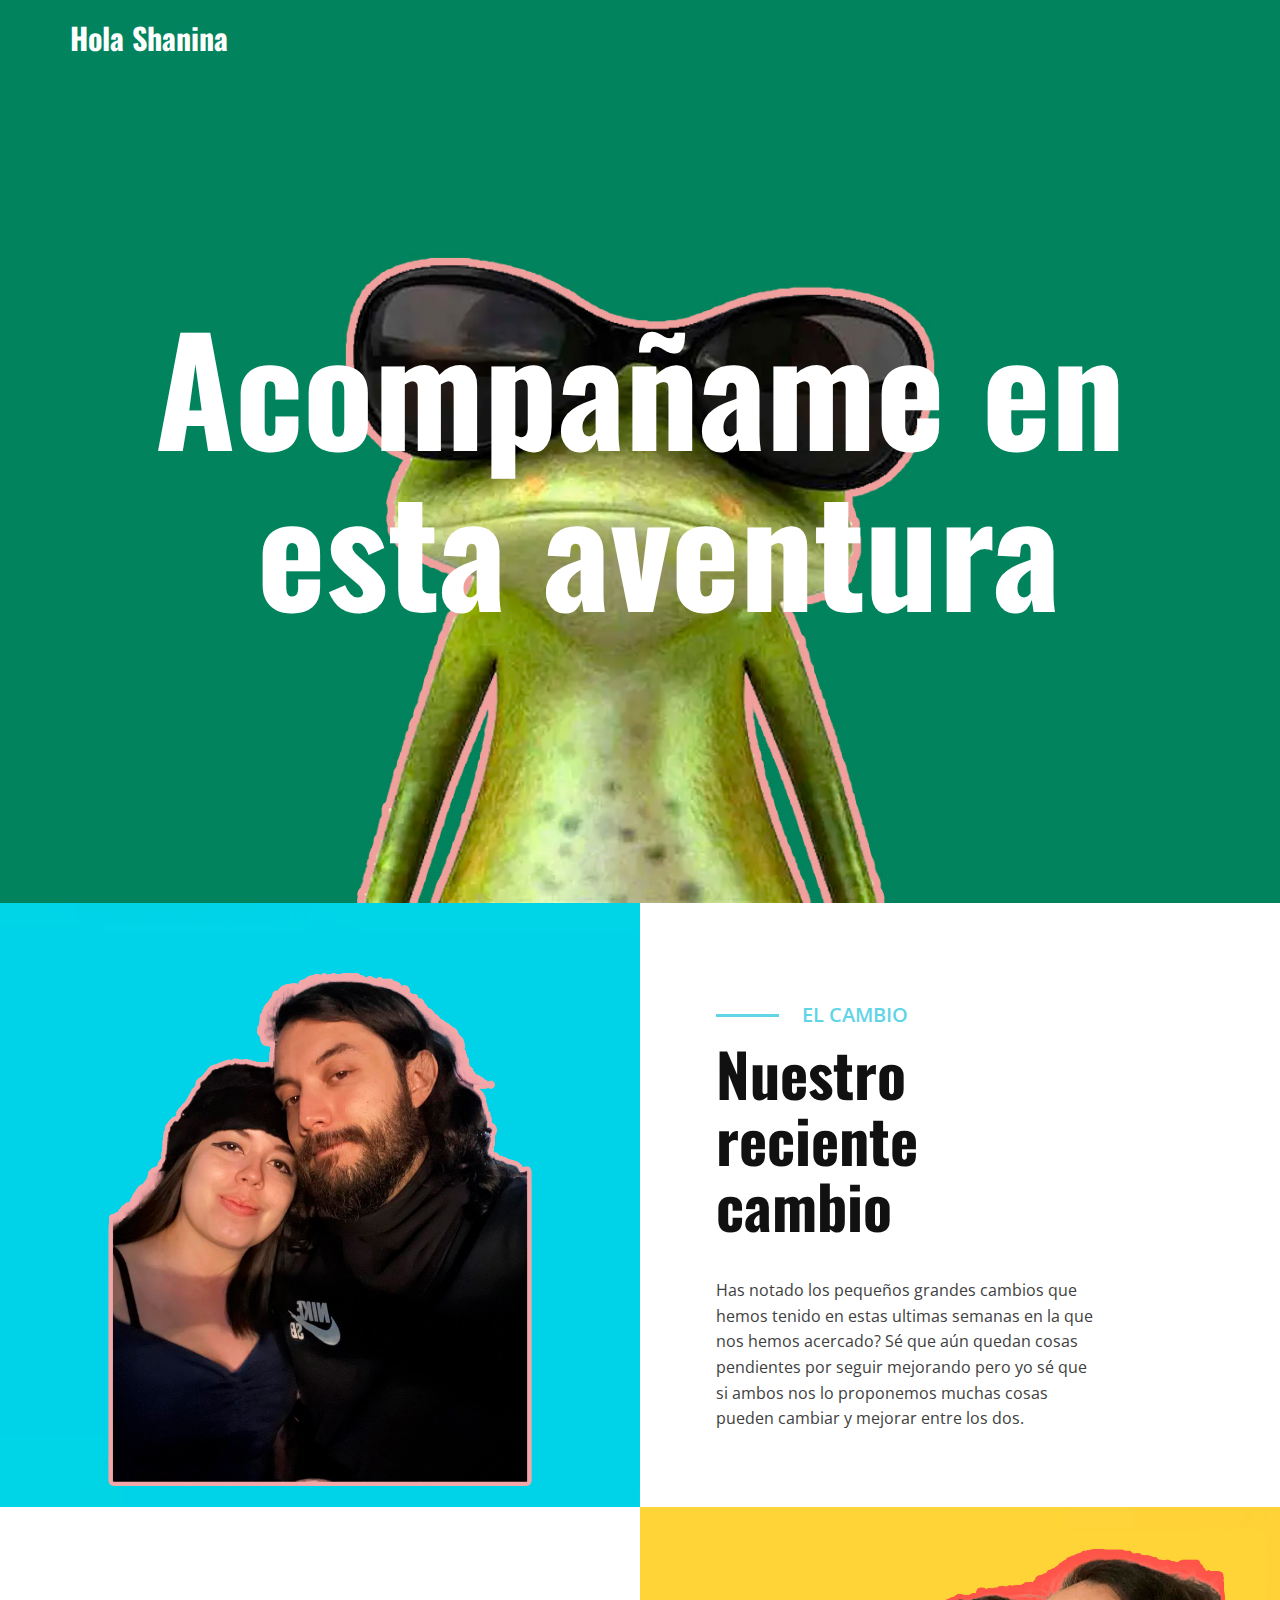
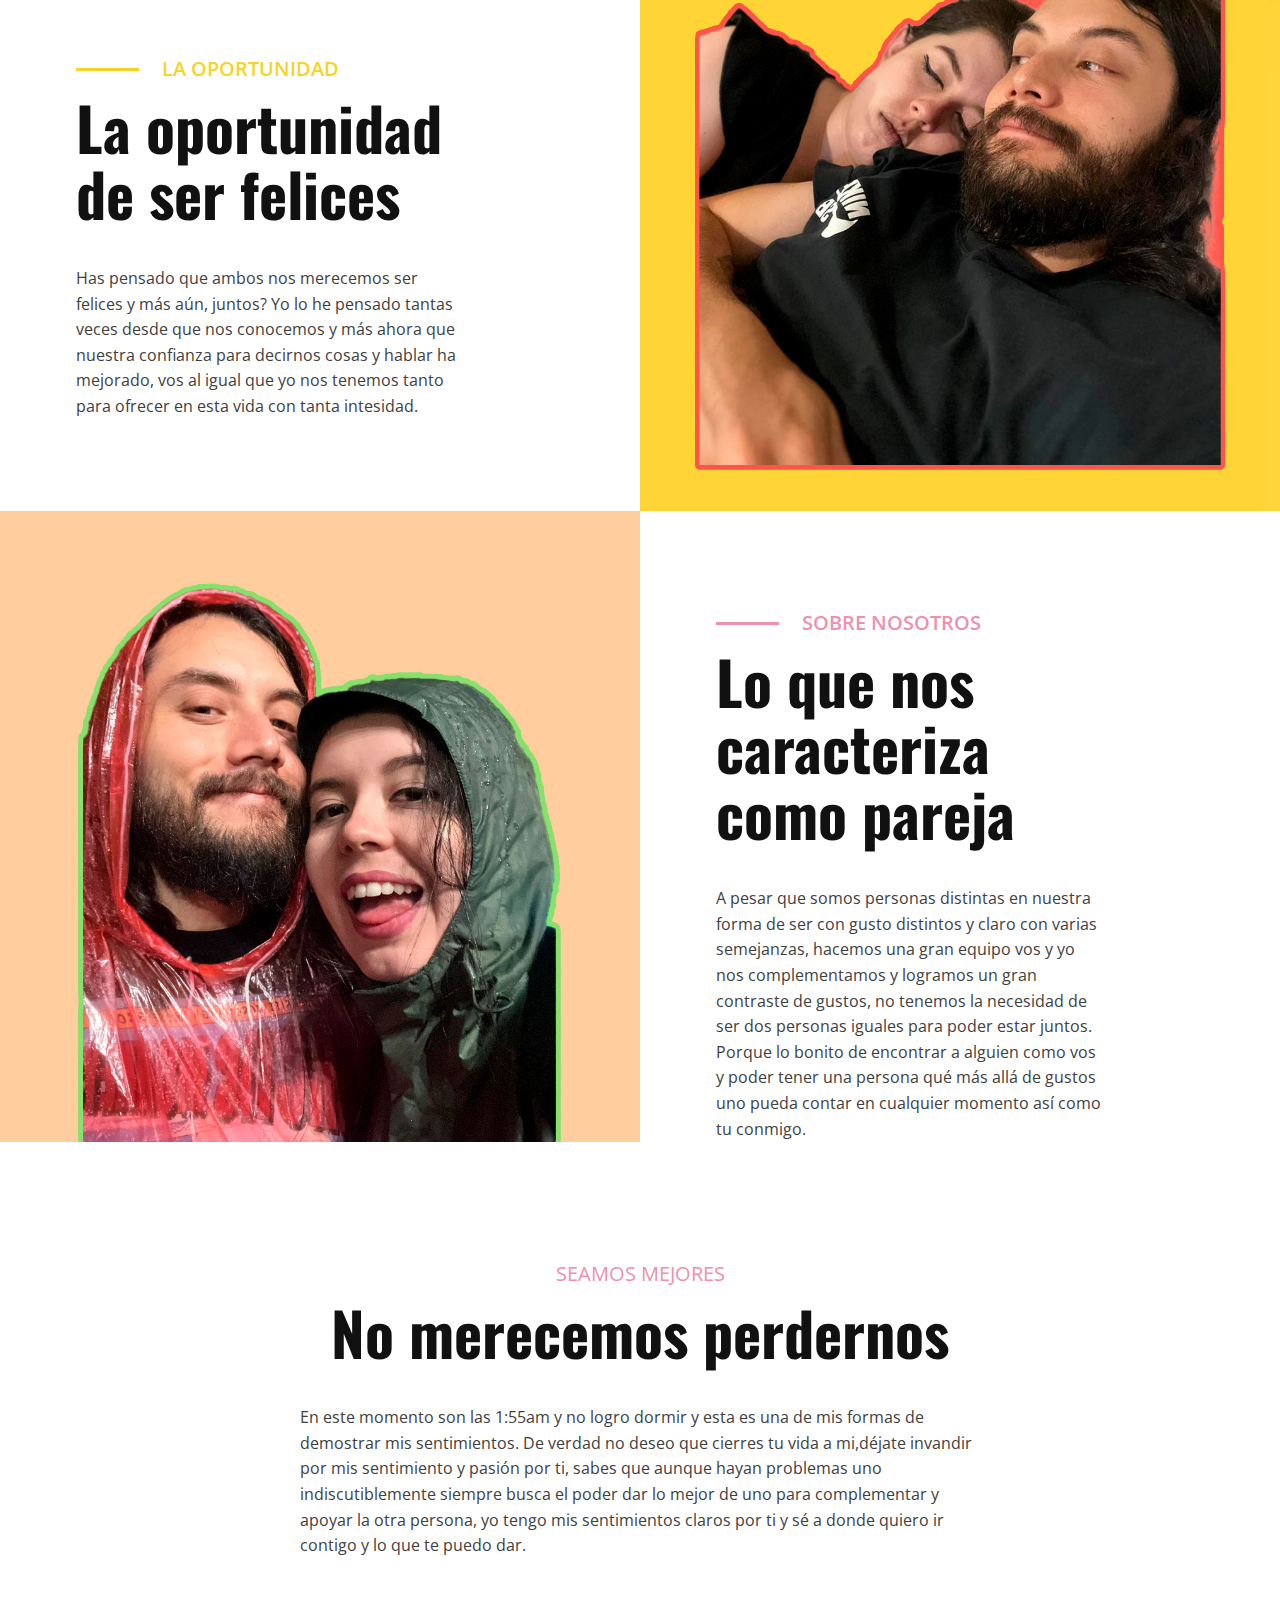
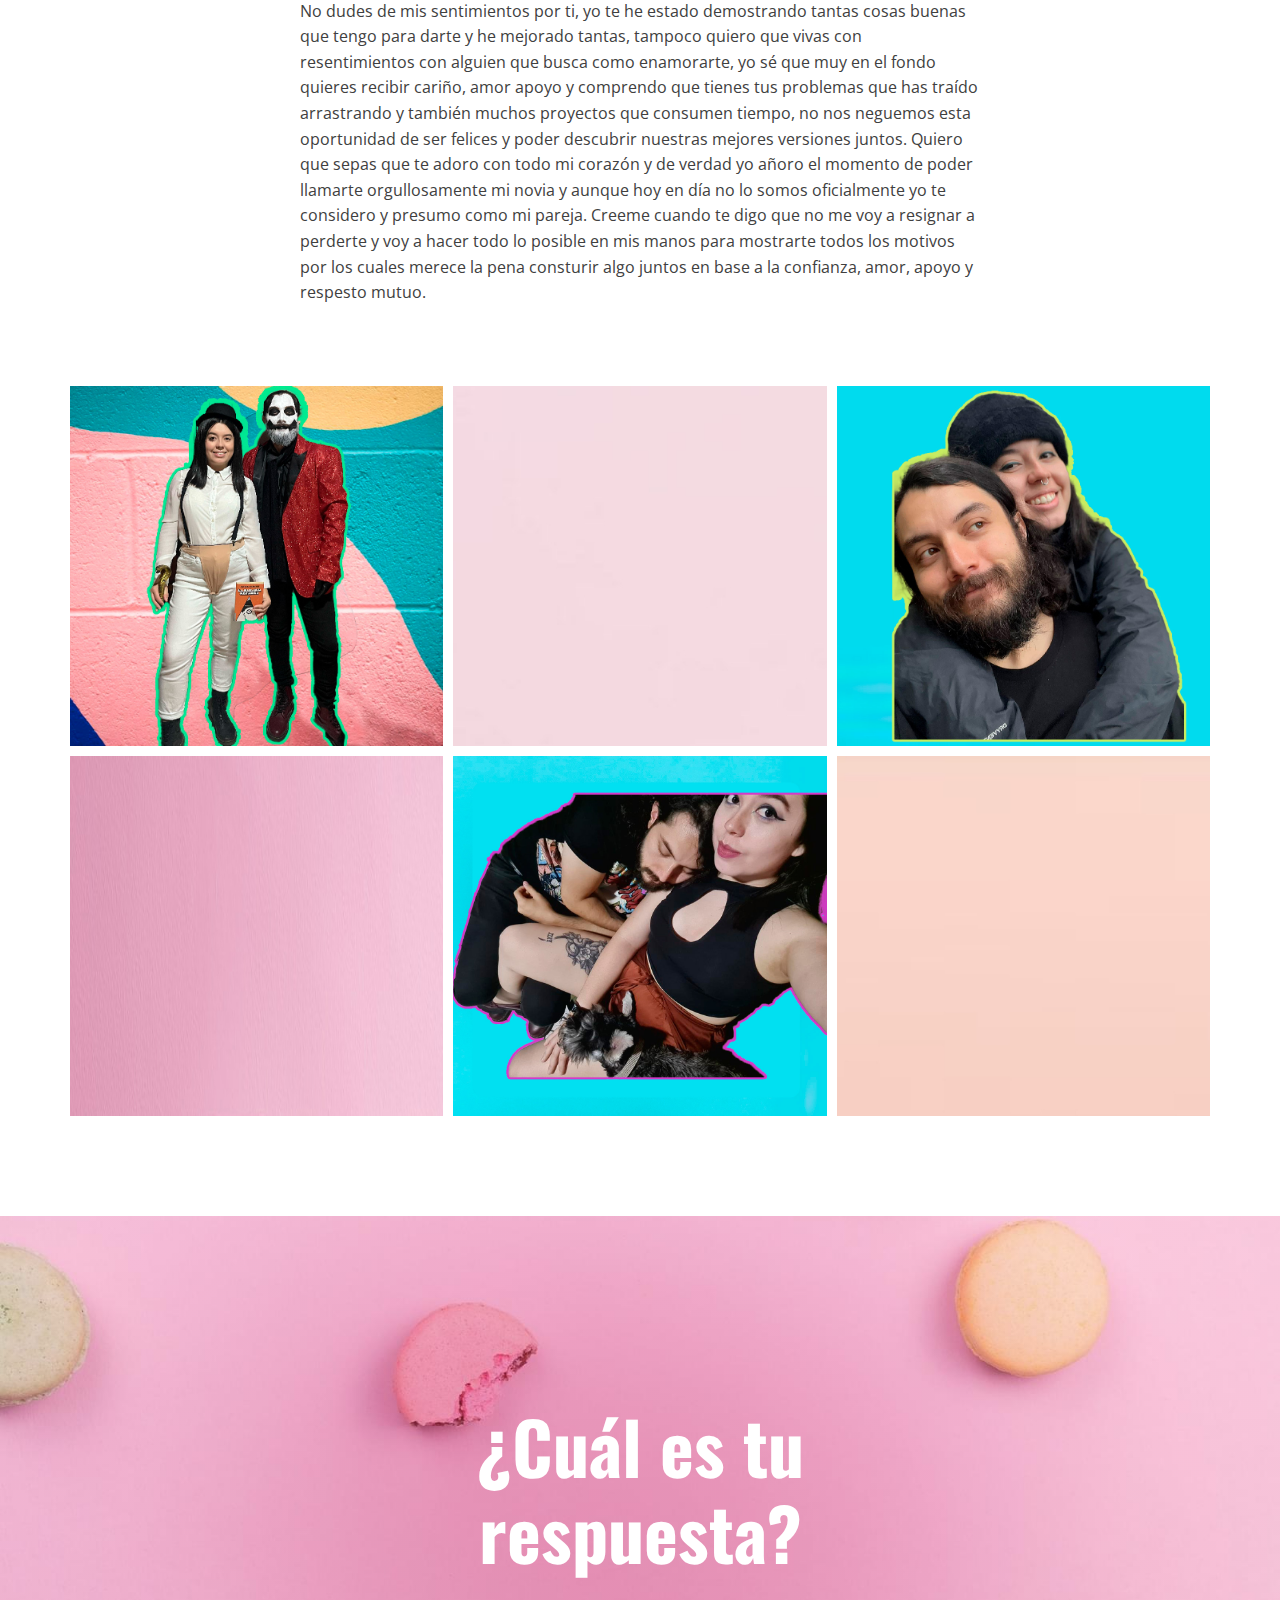
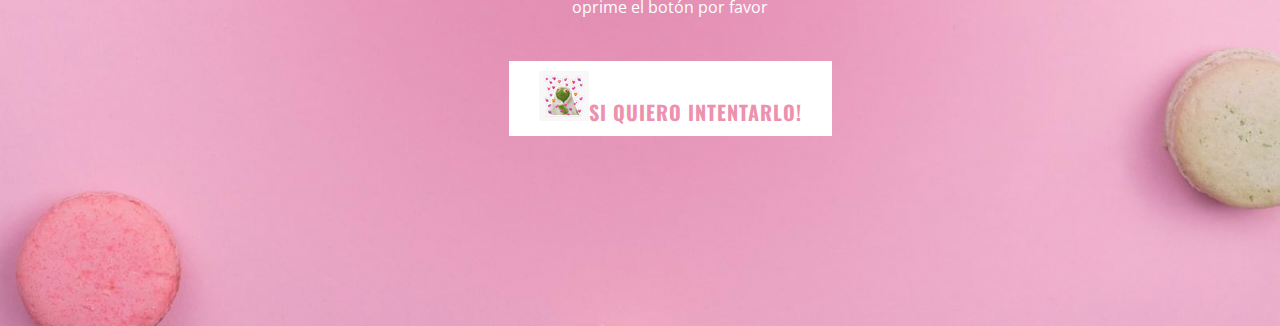
<file: index.html>
<!DOCTYPE html>
<html style="font-size: 16px;">
  <head>
    <meta name="viewport" content="width=device-width, initial-scale=1.0">
    <meta charset="utf-8">
    <meta name="keywords" content="Creative&nbsp;Stories, Time to Makea Difference, Create YourVisual Style, We developDigital Strategies, We are nominated to Agency of Year">
    <meta name="description" content="">
    <meta name="page_type" content="np-template-header-footer-from-plugin">
    <title>Guapa Sharon</title>
    <link rel="stylesheet" href="nicepage.css" media="screen">
<link rel="stylesheet" href="Casa.css" media="screen">
    <script class="u-script" type="text/javascript" src="jquery.js" defer=""></script>
    <script class="u-script" type="text/javascript" src="nicepage.js" defer=""></script>
    <meta name="generator" content="Nicepage 4.0.3, nicepage.com">
    <link id="u-theme-google-font" rel="stylesheet" href="https://fonts.googleapis.com/css?family=Oswald:200,300,400,500,600,700|Open+Sans:300,300i,400,400i,600,600i,700,700i,800,800i">
    
  
    <meta name="theme-color" content="#f6d427">
    <meta property="og:title" content="Casa">
    <meta property="og:type" content="website">
  </head>
  <body data-home-page="Casa.html" data-home-page-title="Casa" class="u-body u-overlap"><header class="u-clearfix u-header u-header" id="sec-16fd"><div class="u-align-left u-clearfix u-sheet u-sheet-1">
        <h3 class="u-align-left-xs u-headline u-text u-text-body-alt-color u-text-1">
          <a href="/">Hola Shanina</a>
        </h3>
     
      </div></header> 
    <section class="u-clearfix u-image u-section-1" id="sec-4d2c">
      <div class="u-clearfix u-sheet u-sheet-1">
        <div class="u-container-style u-expanded-width u-group u-group-1">
          <div class="u-container-layout u-valign-middle-lg u-valign-middle-md u-valign-middle-sm u-container-layout-1">
            <h1 class="u-align-center u-text u-text-body-alt-color u-title u-text-1">Acompañame en &nbsp;esta aventura<br>
            </h1>
          </div>
        </div>
      </div>
    </section>
    <section class="u-clearfix u-section-2" id="sec-8242">
      <div class="u-clearfix u-expanded-width u-layout-wrap u-layout-wrap-1">
        <div class="u-layout">
          <div class="u-layout-row">
            <div class="u-container-style u-image u-layout-cell u-left-cell u-size-30 u-image-1">
              <div class="u-container-layout"></div>
            </div>
            <div class="u-align-left-md u-align-left-xs u-container-style u-layout-cell u-right-cell u-size-30 u-layout-cell-2">
              <div class="u-container-layout u-container-layout-2">
                <h5 class="u-text u-text-palette-2-base u-text-1">El cambio</h5>
                <div class="u-border-3 u-border-palette-2-base u-line u-line-horizontal u-line-1"></div>
                <h1 class="u-text u-text-2">Nuestro reciente<br>cambio
                </h1>
                <p class="u-text u-text-grey-75 u-text-3">Has notado los pequeños grandes cambios que hemos tenido en estas ultimas semanas en la que nos hemos acercado? Sé que aún quedan cosas pendientes por seguir mejorando pero yo sé que si ambos nos lo proponemos muchas cosas pueden cambiar y mejorar entre los dos.</p>
                
              </div>
            </div>
          </div>
        </div>
      </div>
    </section>
    <section class="u-clearfix u-section-3" id="carousel_b03b">
      <div class="u-clearfix u-expanded-width u-layout-wrap u-layout-wrap-1">
        <div class="u-layout">
          <div class="u-layout-row">
            <div class="u-container-style u-layout-cell u-left-cell u-size-30 u-layout-cell-1">
              <div class="u-container-layout u-valign-middle-xl u-container-layout-1">
                <h5 class="u-text u-text-palette-1-base u-text-1">La oportunidad</h5>
                <div class="u-border-3 u-border-palette-1-base u-line u-line-horizontal u-line-1"></div>
                <h1 class="u-text u-text-2">La oportunidad<br>de ser felices
                </h1>
                <p class="u-text u-text-grey-75 u-text-3">Has pensado que ambos nos merecemos ser felices y más aún, juntos? Yo lo he pensado tantas veces desde que nos conocemos y más ahora que nuestra confianza para decirnos cosas y hablar ha mejorado, vos al igual que yo nos tenemos tanto para ofrecer en esta vida con tanta intesidad.</p>
               </div>
            </div>
            <div class="u-align-left-md u-align-left-xs u-container-style u-image u-layout-cell u-right-cell u-size-30 u-image-1">
              <div class="u-container-layout"></div>
            </div>
          </div>
        </div>
      </div>
    </section>
    <section class="u-clearfix u-section-4" id="carousel_653e">
      <div class="u-clearfix u-expanded-width u-layout-wrap u-layout-wrap-1">
        <div class="u-layout">
          <div class="u-layout-row">
            <div class="u-container-style u-image u-layout-cell u-left-cell u-size-30 u-image-1">
              <div class="u-container-layout"></div>
            </div>
            <div class="u-align-left-md u-align-left-xs u-container-style u-layout-cell u-right-cell u-size-30 u-layout-cell-2">
              <div class="u-container-layout u-container-layout-2">
                <h5 class="u-text u-text-palette-3-base u-text-1">Sobre nosotros</h5>
                <div class="u-border-3 u-border-palette-3-base u-line u-line-horizontal u-line-1"></div>
                <h1 class="u-text u-text-2">Lo que nos caracteriza<br>como pareja
                </h1>
                <p class="u-text u-text-grey-75 u-text-3">A pesar que somos personas distintas en nuestra forma de ser con gusto distintos y claro con varias semejanzas, hacemos una gran equipo vos y yo nos complementamos y logramos un gran contraste de gustos, no tenemos la necesidad de ser dos personas iguales para poder estar juntos. Porque lo bonito de encontrar a alguien como vos y poder tener una persona qué más allá de gustos uno pueda contar en cualquier momento así como tu conmigo.</p>
              </div>
            </div>
          </div>
        </div>
      </div>
    </section>
 
    <section class="u-clearfix u-section-6" data-image-width="1280" data-image-height="720" id="sec-698a">
      <div class="u-clearfix u-sheet u-sheet-1">
        <div class="u-container-style u-expanded-width-md u-expanded-width-sm u-expanded-width-xs u-group u-group-1">
          <div class="u-container-layout u-valign-middle-lg u-valign-middle-sm u-valign-middle-xl u-valign-middle-xs u-container-layout-1">
            <h5 class="u-align-center u-text u-text-palette-3-base u-text-1">Seamos mejores</h5>
            <h1 class="u-align-center u-text u-text-2">No merecemos perdernos</h1>
            <p class="u-text u-text-grey-75 u-text-3">En este momento son las 1:55am y no logro dormir y esta es una de mis formas de demostrar mis sentimientos. De verdad no deseo que cierres tu vida a mi,déjate invandir por mis sentimiento y pasión por ti, sabes que aunque hayan problemas uno indiscutiblemente siempre busca el poder dar lo mejor de uno para complementar y apoyar la otra persona, yo tengo mis sentimientos claros por ti y sé a donde quiero ir contigo y lo que te puedo dar.</p>
         <p class="u-text u-text-grey-75 u-text-3">No dudes de mis sentimientos por ti, yo te he estado demostrando tantas cosas buenas que tengo para darte y he mejorado tantas, tampoco quiero que vivas con resentimientos con alguien que busca como enamorarte, yo sé que muy en el fondo quieres recibir cariño, amor apoyo y comprendo que tienes tus problemas que has traído arrastrando y también muchos proyectos que consumen tiempo, no nos neguemos esta oportunidad de ser felices y poder descubrir nuestras mejores versiones juntos. Quiero que sepas que te adoro con todo mi corazón y de verdad yo añoro el momento de poder llamarte orgullosamente mi novia y aunque hoy en día no lo somos oficialmente yo te considero y presumo como mi pareja.
          Creeme cuando te digo que no me voy a resignar a perderte y voy a hacer todo lo posible en mis manos para mostrarte todos los motivos por los cuales merece la pena consturir algo juntos en base a la confianza, amor, apoyo y respesto mutuo.

        </p>
          </div>
        </div>
        <div class="u-clearfix u-expanded-width u-gutter-10 u-layout-wrap u-layout-wrap-1">
          <div class="u-gutter-0 u-layout">
            <div class="u-layout-col">
              <div class="u-size-30">
                <div class="u-layout-row">
                  <div class="u-container-style u-image u-layout-cell u-left-cell u-size-20 u-image-1">
                    <div class="u-container-layout"></div>
                  </div>
                  <div class="u-container-style u-image u-layout-cell u-size-20 u-image-2">
                    <div class="u-container-layout"></div>
                  </div>
                  <div class="u-container-style u-image u-layout-cell u-right-cell u-size-20 u-image-3">
                    <div class="u-container-layout"></div>
                  </div>
                </div>
              </div>
              <div class="u-size-30">
                <div class="u-layout-row">
                  <div class="u-container-style u-image u-layout-cell u-left-cell u-size-20 u-image-4">
                    <div class="u-container-layout"></div>
                  </div>
                  <div class="u-container-style u-image u-layout-cell u-size-20 u-image-5">
                    <div class="u-container-layout"></div>
                  </div>
                  <div class="u-container-style u-image u-layout-cell u-right-cell u-size-20 u-image-6">
                    <div class="u-container-layout"></div>
                  </div>
                </div>
              </div>
            </div>
          </div>
        </div>
      </div>
    </section>
  
    <section class="u-clearfix u-image u-shading u-section-8" id="sec-5225">
      <div class="u-clearfix u-sheet u-sheet-1">
        <div class="u-align-center-sm u-align-center-xl u-align-center-xs u-border-no-bottom u-border-no-left u-border-no-right u-border-no-top u-container-style u-expanded-width-sm u-group u-group-1">
          <div class="u-container-layout u-valign-middle u-container-layout-1">
            <h3 class="u-align-center-lg u-align-center-md u-text u-text-1">¿Cuál es tu respuesta?</h3>
          <p style="text-align: center;">oprime el botón por favor</p>
                <div class="u-form-group u-form-submit u-form-group-4">
                  <a  href="https://api.whatsapp.com/send?phone=50660787111&text=Hagamoslo funcionar juntos!" class="u-border-none u-btn u-btn-submit u-button-style u-text-palette-3-light-1 u-white u-btn-1">
                    <img id="mi-enlace" src="images/rana.jpg" alt="Descripción de la imagen">Si quiero intentarlo!</a>
             
                </div>
                <!-- <div class="u-form-group u-form-submit u-form-group-4">
                  <a  href="https://api.whatsapp.com/send?phone=50660787111&text=No estoy segura!" class="u-border-none u-btn u-btn-submit u-button-style u-text-palette-3-light-1 u-white u-btn-1">
                   No estoy segura</a>
        
                </div> -->
            
        
          </div>
        </div>
      </div>
    </section>
    
    
   
  </body>
</html>
</file>
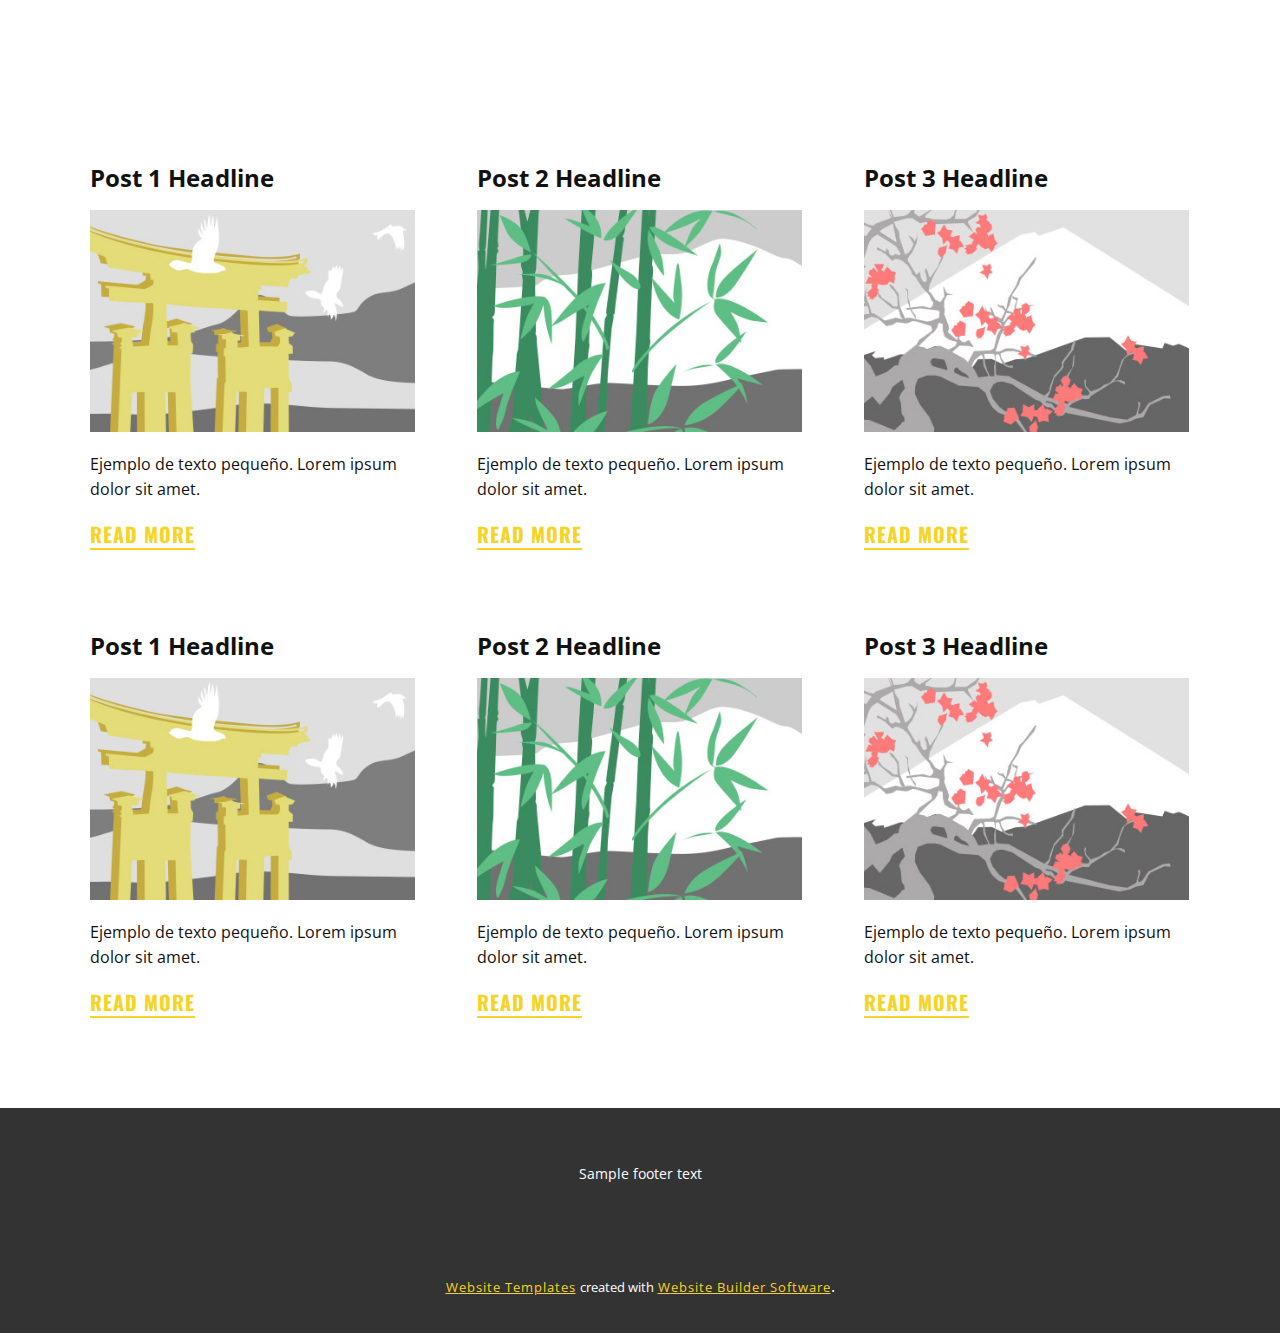
<file: blog/blog.html>
<html style="font-size: 16px;"><head>
    <meta name="viewport" content="width=device-width, initial-scale=1.0">
    <meta charset="utf-8">
    <meta name="keywords" content="">
    <meta name="description" content="">
    <meta name="page_type" content="np-template-header-footer-from-plugin">
    <title>Blog Template</title>
    <link rel="stylesheet" href="../nicepage.css" media="screen">
<link rel="stylesheet" href="../Blog-Template.css" media="screen">
    <script class="u-script" type="text/javascript" src="../jquery.js" defer=""></script>
    <script class="u-script" type="text/javascript" src="../nicepage.js" defer=""></script>
    <meta name="generator" content="Nicepage 4.0.3, nicepage.com">
    <link id="u-theme-google-font" rel="stylesheet" href="https://fonts.googleapis.com/css?family=Oswald:200,300,400,500,600,700|Open+Sans:300,300i,400,400i,600,600i,700,700i,800,800i">
    
    
    <script type="application/ld+json">{
		"@context": "http://schema.org",
		"@type": "Organization",
		"name": ""
}</script>
    <meta name="theme-color" content="#f6d427">
  </head>
  <body class="u-body"><header class="u-clearfix u-header u-header" id="sec-16fd"><div class="u-align-left u-clearfix u-sheet u-sheet-1">
        <h3 class="u-align-left-xs u-headline u-text u-text-body-alt-color u-text-1">
          <a href="/">Creative Studio</a>
        </h3>
        <nav class="u-menu u-menu-dropdown u-offcanvas u-menu-1" data-responsive-from="XL">
          <div class="menu-collapse">
            <a class="u-button-style u-nav-link u-text-body-alt-color" href="#" style="padding: 8px 0px;">
              <svg class="u-svg-link" preserveAspectRatio="xMidYMin slice" viewBox="0 0 124 124" style="undefined"><use xmlns:xlink="http://www.w3.org/1999/xlink" xlink:href="#svg-64e8"></use></svg>
              <svg xmlns="http://www.w3.org/2000/svg" xmlns:xlink="http://www.w3.org/1999/xlink" version="1.1" id="svg-64e8" x="0px" y="0px" viewBox="0 0 124 124" style="enable-background:new 0 0 124 124;" xml:space="preserve" class="u-svg-content"><g><path d="M112,6H12C5.4,6,0,11.4,0,18s5.4,12,12,12h100c6.6,0,12-5.4,12-12S118.6,6,112,6z"></path><path d="M112,50H12C5.4,50,0,55.4,0,62c0,6.6,5.4,12,12,12h100c6.6,0,12-5.4,12-12C124,55.4,118.6,50,112,50z"></path><path d="M112,94H12c-6.6,0-12,5.4-12,12s5.4,12,12,12h100c6.6,0,12-5.4,12-12S118.6,94,112,94z"></path>
</g><g></g><g></g><g></g><g></g><g></g><g></g><g></g><g></g><g></g><g></g><g></g><g></g><g></g><g></g><g></g></svg>
            </a>
          </div>
          <div class="u-nav-container">
            <ul class="u-nav u-spacing-25 u-unstyled"><li class="u-nav-item"><a class="u-button-style u-nav-link" href="../Casa.html" style="padding: 8px 0px;">Casa</a>
</li><li class="u-nav-item"><a class="u-button-style u-nav-link" href="../About.html" style="padding: 8px 0px;">About</a>
</li><li class="u-nav-item"><a class="u-button-style u-nav-link" href="../Contact.html" style="padding: 8px 0px;">Contact</a>
</li></ul>
          </div>
          <div class="u-nav-container-collapse">
            <div class="u-black u-container-style u-inner-container-layout u-opacity u-opacity-95 u-sidenav">
              <div class="u-inner-container-layout u-sidenav-overflow">
                <div class="u-menu-close"></div>
                <ul class="u-align-center u-nav u-popupmenu-items u-unstyled u-nav-2"><li class="u-nav-item"><a class="u-button-style u-nav-link" href="../Casa.html" style="padding: 8px 0px;">Casa</a>
</li><li class="u-nav-item"><a class="u-button-style u-nav-link" href="../About.html" style="padding: 8px 0px;">About</a>
</li><li class="u-nav-item"><a class="u-button-style u-nav-link" href="../Contact.html" style="padding: 8px 0px;">Contact</a>
</li></ul>
              </div>
            </div>
            <div class="u-black u-menu-overlay u-opacity u-opacity-70"></div>
          </div>
        </nav>
      </div></header>
    <section class="u-clearfix u-section-1" id="sec-17b9">
      <div class="u-clearfix u-sheet u-valign-middle u-sheet-1"><!--blog--><!--blog_options_json--><!--{"type":"Recent","source":"","tags":"","count":""}--><!--/blog_options_json-->
        <div class="u-blog u-expanded-width u-repeater u-repeater-1"><!--blog_post-->
          <div class="u-blog-post u-container-style u-repeater-item u-white u-repeater-item-1">
            <div class="u-container-layout u-similar-container u-valign-top u-container-layout-1"><!--blog_post_header-->
              <h4 class="u-blog-control u-text u-text-1">
                <a class="u-post-header-link" href="../blog/enviar-5.html"><!--blog_post_header_content-->Post 1 Headline<!--/blog_post_header_content--></a>
              </h4><!--/blog_post_header--><!--blog_post_image-->
              <a class="u-post-header-link" href="../blog/enviar-5.html"><img alt="" class="u-blog-control u-expanded-width u-image u-image-default u-image-1" src="[data-uri]"></a><!--/blog_post_image--><!--blog_post_content-->
              <div class="u-blog-control u-post-content u-text u-text-2 fr-view">Ejemplo de texto pequeño. Lorem ipsum dolor sit amet.</div><!--/blog_post_content--><!--blog_post_readmore-->
              <a href="../blog/enviar-5.html" class="u-blog-control u-border-2 u-border-palette-1-base u-btn u-btn-rectangle u-button-style u-none u-btn-1"><!--blog_post_readmore_content--><!--options_json--><!--{"content":"Read More"}--><!--/options_json-->Read More<!--/blog_post_readmore_content--></a><!--/blog_post_readmore-->
            </div>
          </div><div class="u-blog-post u-container-style u-repeater-item u-video-cover u-white">
            <div class="u-container-layout u-similar-container u-valign-top u-container-layout-2"><!--blog_post_header-->
              <h4 class="u-blog-control u-text u-text-3">
                <a class="u-post-header-link" href="../blog/enviar-4.html"><!--blog_post_header_content-->Post 2 Headline<!--/blog_post_header_content--></a>
              </h4><!--/blog_post_header--><!--blog_post_image-->
              <a class="u-post-header-link" href="../blog/enviar-4.html"><img alt="" class="u-blog-control u-expanded-width u-image u-image-default u-image-2" src="[data-uri]"></a><!--/blog_post_image--><!--blog_post_content-->
              <div class="u-blog-control u-post-content u-text u-text-4 fr-view">Ejemplo de texto pequeño. Lorem ipsum dolor sit amet.</div><!--/blog_post_content--><!--blog_post_readmore-->
              <a href="../blog/enviar-4.html" class="u-blog-control u-border-2 u-border-palette-1-base u-btn u-btn-rectangle u-button-style u-none u-btn-2"><!--blog_post_readmore_content--><!--options_json--><!--{"content":"Read More"}--><!--/options_json-->Read More<!--/blog_post_readmore_content--></a><!--/blog_post_readmore-->
            </div>
          </div><div class="u-blog-post u-container-style u-repeater-item u-video-cover u-white">
            <div class="u-container-layout u-similar-container u-valign-top u-container-layout-3"><!--blog_post_header-->
              <h4 class="u-blog-control u-text u-text-5">
                <a class="u-post-header-link" href="../blog/enviar-3.html"><!--blog_post_header_content-->Post 3 Headline<!--/blog_post_header_content--></a>
              </h4><!--/blog_post_header--><!--blog_post_image-->
              <a class="u-post-header-link" href="../blog/enviar-3.html"><img alt="" class="u-blog-control u-expanded-width u-image u-image-default u-image-3" src="[data-uri]"></a><!--/blog_post_image--><!--blog_post_content-->
              <div class="u-blog-control u-post-content u-text u-text-6 fr-view">Ejemplo de texto pequeño. Lorem ipsum dolor sit amet.</div><!--/blog_post_content--><!--blog_post_readmore-->
              <a href="../blog/enviar-3.html" class="u-blog-control u-border-2 u-border-palette-1-base u-btn u-btn-rectangle u-button-style u-none u-btn-3"><!--blog_post_readmore_content--><!--options_json--><!--{"content":"Read More"}--><!--/options_json-->Read More<!--/blog_post_readmore_content--></a><!--/blog_post_readmore-->
            </div>
          </div><div class="u-blog-post u-container-style u-repeater-item u-white u-repeater-item-1">
            <div class="u-container-layout u-similar-container u-valign-top u-container-layout-1"><!--blog_post_header-->
              <h4 class="u-blog-control u-text u-text-1">
                <a class="u-post-header-link" href="../blog/enviar-2.html"><!--blog_post_header_content-->Post 1 Headline<!--/blog_post_header_content--></a>
              </h4><!--/blog_post_header--><!--blog_post_image-->
              <a class="u-post-header-link" href="../blog/enviar-2.html"><img alt="" class="u-blog-control u-expanded-width u-image u-image-default u-image-1" src="[data-uri]"></a><!--/blog_post_image--><!--blog_post_content-->
              <div class="u-blog-control u-post-content u-text u-text-2 fr-view">Ejemplo de texto pequeño. Lorem ipsum dolor sit amet.</div><!--/blog_post_content--><!--blog_post_readmore-->
              <a href="../blog/enviar-2.html" class="u-blog-control u-border-2 u-border-palette-1-base u-btn u-btn-rectangle u-button-style u-none u-btn-1"><!--blog_post_readmore_content--><!--options_json--><!--{"content":"Read More"}--><!--/options_json-->Read More<!--/blog_post_readmore_content--></a><!--/blog_post_readmore-->
            </div>
          </div><div class="u-blog-post u-container-style u-repeater-item u-video-cover u-white">
            <div class="u-container-layout u-similar-container u-valign-top u-container-layout-2"><!--blog_post_header-->
              <h4 class="u-blog-control u-text u-text-3">
                <a class="u-post-header-link" href="../blog/enviar-1.html"><!--blog_post_header_content-->Post 2 Headline<!--/blog_post_header_content--></a>
              </h4><!--/blog_post_header--><!--blog_post_image-->
              <a class="u-post-header-link" href="../blog/enviar-1.html"><img alt="" class="u-blog-control u-expanded-width u-image u-image-default u-image-2" src="[data-uri]"></a><!--/blog_post_image--><!--blog_post_content-->
              <div class="u-blog-control u-post-content u-text u-text-4 fr-view">Ejemplo de texto pequeño. Lorem ipsum dolor sit amet.</div><!--/blog_post_content--><!--blog_post_readmore-->
              <a href="../blog/enviar-1.html" class="u-blog-control u-border-2 u-border-palette-1-base u-btn u-btn-rectangle u-button-style u-none u-btn-2"><!--blog_post_readmore_content--><!--options_json--><!--{"content":"Read More"}--><!--/options_json-->Read More<!--/blog_post_readmore_content--></a><!--/blog_post_readmore-->
            </div>
          </div><div class="u-blog-post u-container-style u-repeater-item u-video-cover u-white">
            <div class="u-container-layout u-similar-container u-valign-top u-container-layout-3"><!--blog_post_header-->
              <h4 class="u-blog-control u-text u-text-5">
                <a class="u-post-header-link" href="../blog/enviar.html"><!--blog_post_header_content-->Post 3 Headline<!--/blog_post_header_content--></a>
              </h4><!--/blog_post_header--><!--blog_post_image-->
              <a class="u-post-header-link" href="../blog/enviar.html"><img alt="" class="u-blog-control u-expanded-width u-image u-image-default u-image-3" src="[data-uri]"></a><!--/blog_post_image--><!--blog_post_content-->
              <div class="u-blog-control u-post-content u-text u-text-6 fr-view">Ejemplo de texto pequeño. Lorem ipsum dolor sit amet.</div><!--/blog_post_content--><!--blog_post_readmore-->
              <a href="../blog/enviar.html" class="u-blog-control u-border-2 u-border-palette-1-base u-btn u-btn-rectangle u-button-style u-none u-btn-3"><!--blog_post_readmore_content--><!--options_json--><!--{"content":"Read More"}--><!--/options_json-->Read More<!--/blog_post_readmore_content--></a><!--/blog_post_readmore-->
            </div>
          </div><!--/blog_post--><!--blog_post-->
          <!--/blog_post--><!--blog_post-->
          <!--/blog_post-->
        </div><!--/blog-->
      </div>
    </section>
    
    
    <footer class="u-clearfix u-footer u-grey-80" id="sec-0eac"><div class="u-clearfix u-sheet u-sheet-1">
        <div class="u-align-center u-container-style u-group u-group-1">
          <div class="u-container-layout u-valign-middle u-container-layout-1">
            <p class="u-small-text u-text u-text-variant u-text-1">Sample footer text</p>
          </div>
        </div>
      </div></footer>
    <section class="u-backlink u-clearfix u-grey-80">
      <a class="u-link" href="https://nicepage.com/website-templates" target="_blank">
        <span>Website Templates</span>
      </a>
      <p class="u-text">
        <span>created with</span>
      </p>
      <a class="u-link" href="" target="_blank">
        <span>Website Builder Software</span>
      </a>. 
    </section>
  
</body></html>
</file>
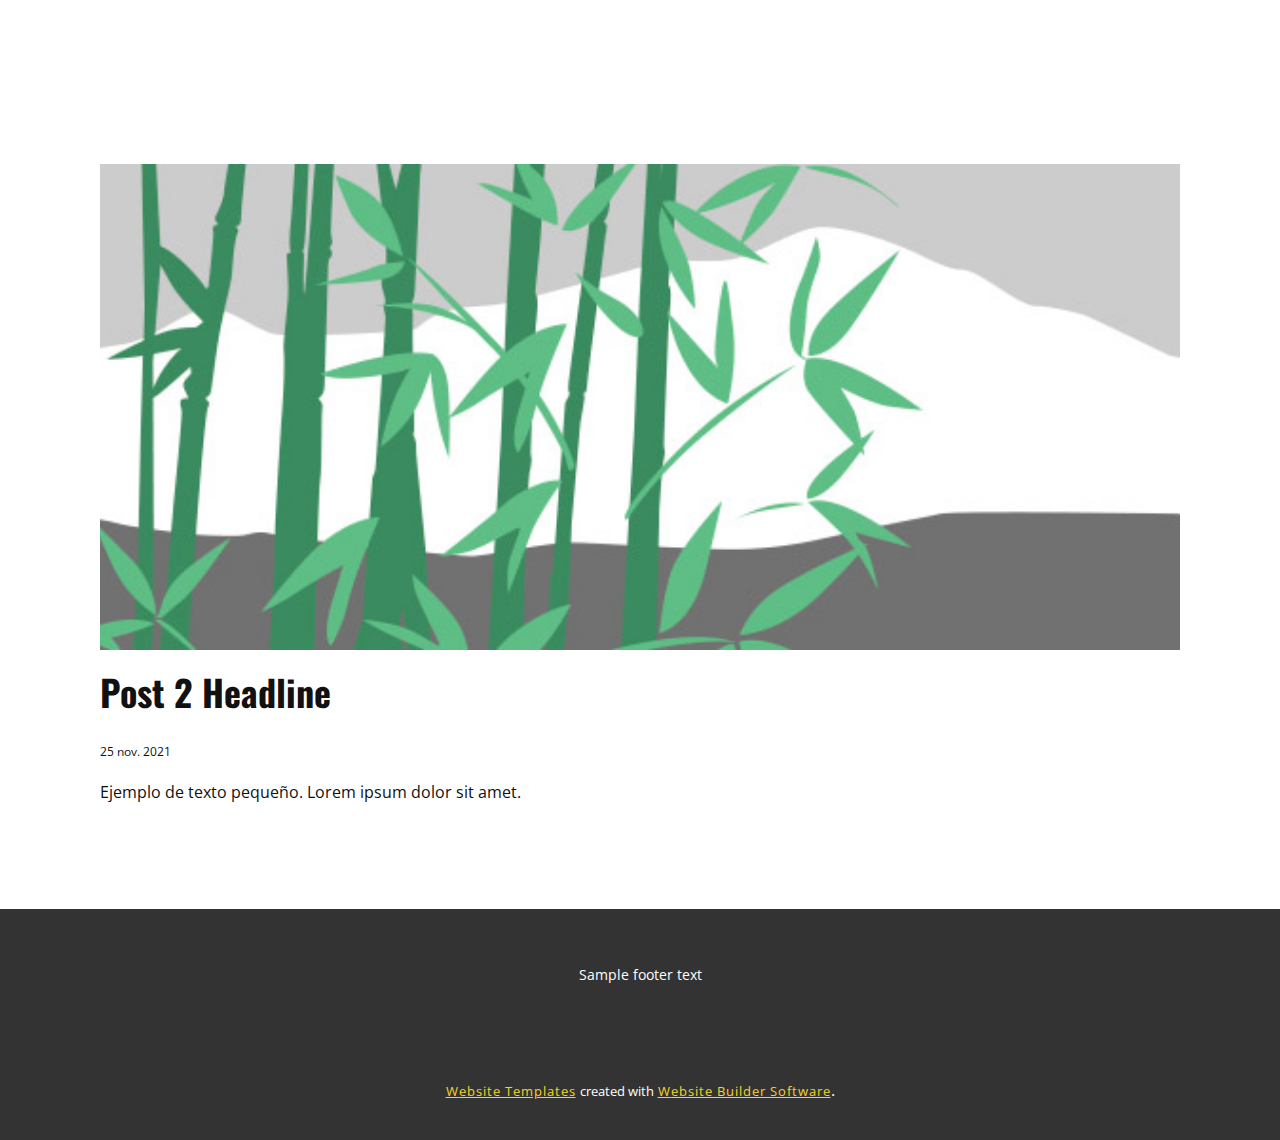
<file: blog/enviar-1.html>
<!doctype html>
<html style="font-size: 16px;"><head>
    <meta name="viewport" content="width=device-width, initial-scale=1.0">
    <meta charset="utf-8">
    <meta name="keywords" content="Post 1 Headline">
    <meta name="description" content="">
    <meta name="page_type" content="np-template-header-footer-from-plugin">
    <title>Post 2 Headline</title>
    <link rel="stylesheet" href="../nicepage.css" media="screen">
<link rel="stylesheet" href="../Post-Template.css" media="screen">
    <script class="u-script" type="text/javascript" src="../jquery.js" defer=""></script>
    <script class="u-script" type="text/javascript" src="../nicepage.js" defer=""></script>
    <meta name="generator" content="Nicepage 4.0.3, nicepage.com">
    <link id="u-theme-google-font" rel="stylesheet" href="https://fonts.googleapis.com/css?family=Oswald:200,300,400,500,600,700|Open+Sans:300,300i,400,400i,600,600i,700,700i,800,800i">
    
    
    <script type="application/ld+json">{
		"@context": "http://schema.org",
		"@type": "Organization",
		"name": ""
}</script>
    <meta name="theme-color" content="#f6d427">
  </head>
  <body class="u-body"><header class="u-clearfix u-header u-header" id="sec-16fd"><div class="u-align-left u-clearfix u-sheet u-sheet-1">
        <h3 class="u-align-left-xs u-headline u-text u-text-body-alt-color u-text-1">
          <a href="/">Creative Studio</a>
        </h3>
        <nav class="u-menu u-menu-dropdown u-offcanvas u-menu-1" data-responsive-from="XL">
          <div class="menu-collapse">
            <a class="u-button-style u-nav-link u-text-body-alt-color" href="#" style="padding: 8px 0px;">
              <svg class="u-svg-link" preserveAspectRatio="xMidYMin slice" viewBox="0 0 124 124" style="undefined"><use xmlns:xlink="http://www.w3.org/1999/xlink" xlink:href="#svg-64e8"></use></svg>
              <svg xmlns="http://www.w3.org/2000/svg" xmlns:xlink="http://www.w3.org/1999/xlink" version="1.1" id="svg-64e8" x="0px" y="0px" viewBox="0 0 124 124" style="enable-background:new 0 0 124 124;" xml:space="preserve" class="u-svg-content"><g><path d="M112,6H12C5.4,6,0,11.4,0,18s5.4,12,12,12h100c6.6,0,12-5.4,12-12S118.6,6,112,6z"></path><path d="M112,50H12C5.4,50,0,55.4,0,62c0,6.6,5.4,12,12,12h100c6.6,0,12-5.4,12-12C124,55.4,118.6,50,112,50z"></path><path d="M112,94H12c-6.6,0-12,5.4-12,12s5.4,12,12,12h100c6.6,0,12-5.4,12-12S118.6,94,112,94z"></path>
</g><g></g><g></g><g></g><g></g><g></g><g></g><g></g><g></g><g></g><g></g><g></g><g></g><g></g><g></g><g></g></svg>
            </a>
          </div>
          <div class="u-nav-container">
            <ul class="u-nav u-spacing-25 u-unstyled"><li class="u-nav-item"><a class="u-button-style u-nav-link" href="../Casa.html" style="padding: 8px 0px;">Casa</a>
</li><li class="u-nav-item"><a class="u-button-style u-nav-link" href="../About.html" style="padding: 8px 0px;">About</a>
</li><li class="u-nav-item"><a class="u-button-style u-nav-link" href="../Contact.html" style="padding: 8px 0px;">Contact</a>
</li></ul>
          </div>
          <div class="u-nav-container-collapse">
            <div class="u-black u-container-style u-inner-container-layout u-opacity u-opacity-95 u-sidenav">
              <div class="u-inner-container-layout u-sidenav-overflow">
                <div class="u-menu-close"></div>
                <ul class="u-align-center u-nav u-popupmenu-items u-unstyled u-nav-2"><li class="u-nav-item"><a class="u-button-style u-nav-link" href="../Casa.html" style="padding: 8px 0px;">Casa</a>
</li><li class="u-nav-item"><a class="u-button-style u-nav-link" href="../About.html" style="padding: 8px 0px;">About</a>
</li><li class="u-nav-item"><a class="u-button-style u-nav-link" href="../Contact.html" style="padding: 8px 0px;">Contact</a>
</li></ul>
              </div>
            </div>
            <div class="u-black u-menu-overlay u-opacity u-opacity-70"></div>
          </div>
        </nav>
      </div></header>
    <section class="u-align-center u-clearfix u-section-1" id="sec-3cda">
      <div class="u-clearfix u-sheet u-valign-middle-md u-valign-middle-sm u-valign-middle-xs u-sheet-1"><!--post_details--><!--post_details_options_json--><!--{"source":""}--><!--/post_details_options_json--><!--blog_post-->
        <div class="u-container-style u-expanded-width u-post-details u-post-details-1">
          <div class="u-container-layout u-valign-middle u-container-layout-1"><!--blog_post_image-->
            <img alt="" class="u-blog-control u-expanded-width u-image u-image-default u-image-1" src="[data-uri]"><!--/blog_post_image--><!--blog_post_header-->
            <h2 class="u-blog-control u-text u-text-1">Post 2 Headline</h2><!--/blog_post_header--><!--blog_post_metadata-->
            <div class="u-blog-control u-metadata u-metadata-1"><!--blog_post_metadata_date-->
              <span class="u-meta-date u-meta-icon">25 nov. 2021</span><!--/blog_post_metadata_date--><!--blog_post_metadata_category-->
              <!--/blog_post_metadata_category--><!--blog_post_metadata_comments-->
              <!--/blog_post_metadata_comments-->
            </div><!--/blog_post_metadata--><!--blog_post_content-->
            <div class="u-align-justify u-blog-control u-post-content u-text u-text-2 fr-view">
  Ejemplo de texto pequeño. Lorem ipsum dolor sit amet.
  </div><!--/blog_post_content-->
          </div>
        </div><!--/blog_post--><!--/post_details-->
      </div>
    </section>
    
    
    <footer class="u-clearfix u-footer u-grey-80" id="sec-0eac"><div class="u-clearfix u-sheet u-sheet-1">
        <div class="u-align-center u-container-style u-group u-group-1">
          <div class="u-container-layout u-valign-middle u-container-layout-1">
            <p class="u-small-text u-text u-text-variant u-text-1">Sample footer text</p>
          </div>
        </div>
      </div></footer>
    <section class="u-backlink u-clearfix u-grey-80">
      <a class="u-link" href="https://nicepage.com/website-templates" target="_blank">
        <span>Website Templates</span>
      </a>
      <p class="u-text">
        <span>created with</span>
      </p>
      <a class="u-link" href="" target="_blank">
        <span>Website Builder Software</span>
      </a>. 
    </section>
  
</body></html>
</file>
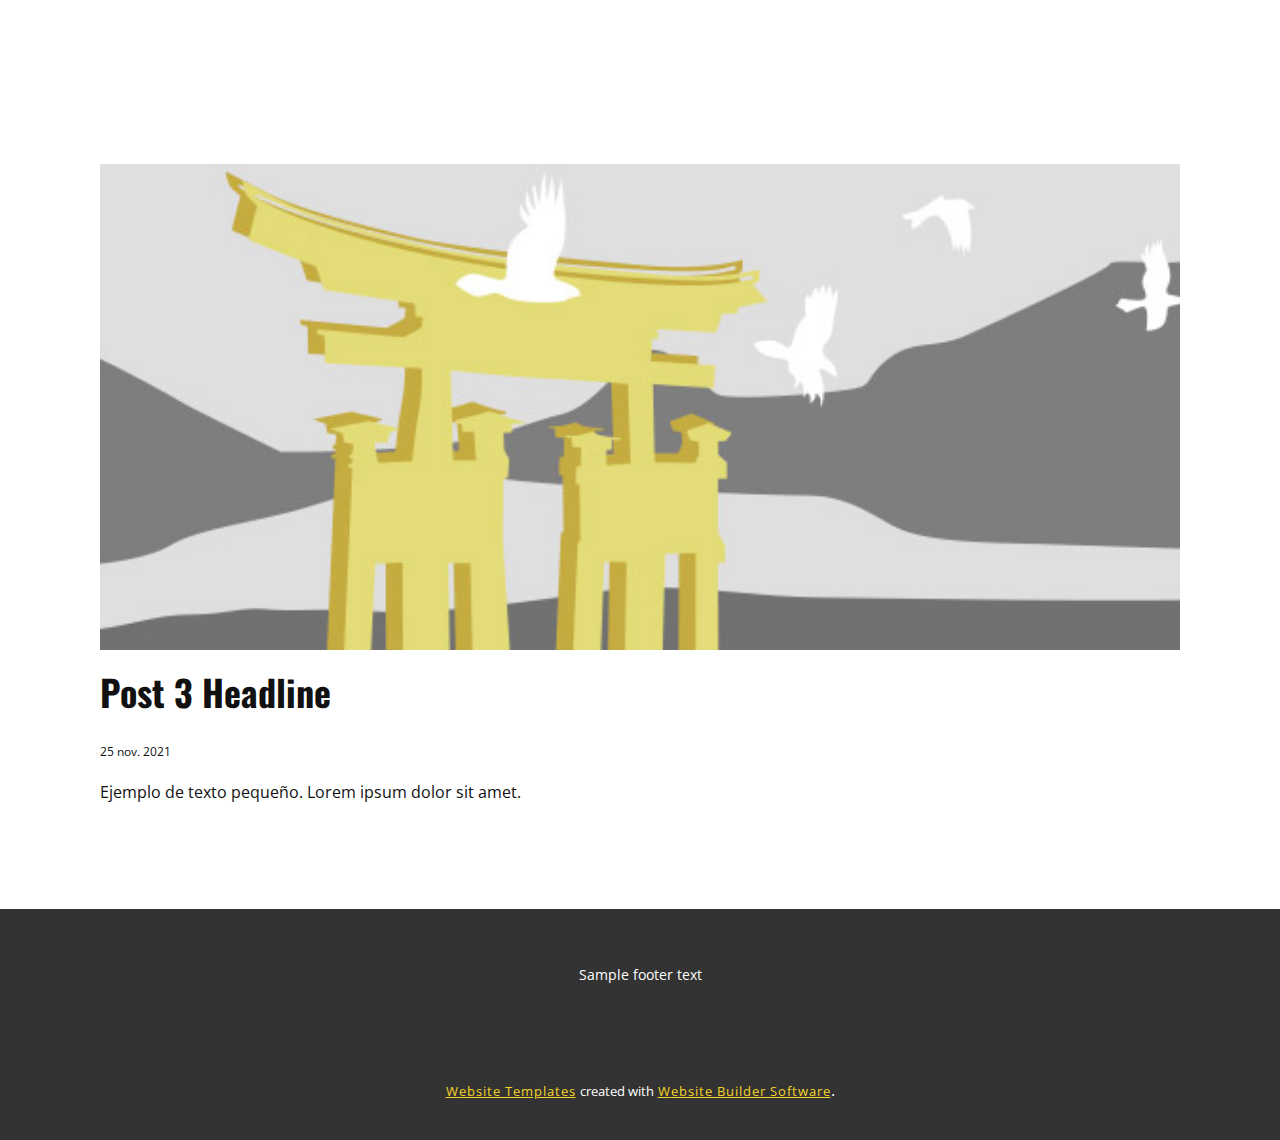
<file: blog/enviar-2.html>
<!doctype html>
<html style="font-size: 16px;"><head>
    <meta name="viewport" content="width=device-width, initial-scale=1.0">
    <meta charset="utf-8">
    <meta name="keywords" content="Post 1 Headline">
    <meta name="description" content="">
    <meta name="page_type" content="np-template-header-footer-from-plugin">
    <title>Post 3 Headline</title>
    <link rel="stylesheet" href="../nicepage.css" media="screen">
<link rel="stylesheet" href="../Post-Template.css" media="screen">
    <script class="u-script" type="text/javascript" src="../jquery.js" defer=""></script>
    <script class="u-script" type="text/javascript" src="../nicepage.js" defer=""></script>
    <meta name="generator" content="Nicepage 4.0.3, nicepage.com">
    <link id="u-theme-google-font" rel="stylesheet" href="https://fonts.googleapis.com/css?family=Oswald:200,300,400,500,600,700|Open+Sans:300,300i,400,400i,600,600i,700,700i,800,800i">
    
    
    <script type="application/ld+json">{
		"@context": "http://schema.org",
		"@type": "Organization",
		"name": ""
}</script>
    <meta name="theme-color" content="#f6d427">
  </head>
  <body class="u-body"><header class="u-clearfix u-header u-header" id="sec-16fd"><div class="u-align-left u-clearfix u-sheet u-sheet-1">
        <h3 class="u-align-left-xs u-headline u-text u-text-body-alt-color u-text-1">
          <a href="/">Creative Studio</a>
        </h3>
        <nav class="u-menu u-menu-dropdown u-offcanvas u-menu-1" data-responsive-from="XL">
          <div class="menu-collapse">
            <a class="u-button-style u-nav-link u-text-body-alt-color" href="#" style="padding: 8px 0px;">
              <svg class="u-svg-link" preserveAspectRatio="xMidYMin slice" viewBox="0 0 124 124" style="undefined"><use xmlns:xlink="http://www.w3.org/1999/xlink" xlink:href="#svg-64e8"></use></svg>
              <svg xmlns="http://www.w3.org/2000/svg" xmlns:xlink="http://www.w3.org/1999/xlink" version="1.1" id="svg-64e8" x="0px" y="0px" viewBox="0 0 124 124" style="enable-background:new 0 0 124 124;" xml:space="preserve" class="u-svg-content"><g><path d="M112,6H12C5.4,6,0,11.4,0,18s5.4,12,12,12h100c6.6,0,12-5.4,12-12S118.6,6,112,6z"></path><path d="M112,50H12C5.4,50,0,55.4,0,62c0,6.6,5.4,12,12,12h100c6.6,0,12-5.4,12-12C124,55.4,118.6,50,112,50z"></path><path d="M112,94H12c-6.6,0-12,5.4-12,12s5.4,12,12,12h100c6.6,0,12-5.4,12-12S118.6,94,112,94z"></path>
</g><g></g><g></g><g></g><g></g><g></g><g></g><g></g><g></g><g></g><g></g><g></g><g></g><g></g><g></g><g></g></svg>
            </a>
          </div>
          <div class="u-nav-container">
            <ul class="u-nav u-spacing-25 u-unstyled"><li class="u-nav-item"><a class="u-button-style u-nav-link" href="../Casa.html" style="padding: 8px 0px;">Casa</a>
</li><li class="u-nav-item"><a class="u-button-style u-nav-link" href="../About.html" style="padding: 8px 0px;">About</a>
</li><li class="u-nav-item"><a class="u-button-style u-nav-link" href="../Contact.html" style="padding: 8px 0px;">Contact</a>
</li></ul>
          </div>
          <div class="u-nav-container-collapse">
            <div class="u-black u-container-style u-inner-container-layout u-opacity u-opacity-95 u-sidenav">
              <div class="u-inner-container-layout u-sidenav-overflow">
                <div class="u-menu-close"></div>
                <ul class="u-align-center u-nav u-popupmenu-items u-unstyled u-nav-2"><li class="u-nav-item"><a class="u-button-style u-nav-link" href="../Casa.html" style="padding: 8px 0px;">Casa</a>
</li><li class="u-nav-item"><a class="u-button-style u-nav-link" href="../About.html" style="padding: 8px 0px;">About</a>
</li><li class="u-nav-item"><a class="u-button-style u-nav-link" href="../Contact.html" style="padding: 8px 0px;">Contact</a>
</li></ul>
              </div>
            </div>
            <div class="u-black u-menu-overlay u-opacity u-opacity-70"></div>
          </div>
        </nav>
      </div></header>
    <section class="u-align-center u-clearfix u-section-1" id="sec-3cda">
      <div class="u-clearfix u-sheet u-valign-middle-md u-valign-middle-sm u-valign-middle-xs u-sheet-1"><!--post_details--><!--post_details_options_json--><!--{"source":""}--><!--/post_details_options_json--><!--blog_post-->
        <div class="u-container-style u-expanded-width u-post-details u-post-details-1">
          <div class="u-container-layout u-valign-middle u-container-layout-1"><!--blog_post_image-->
            <img alt="" class="u-blog-control u-expanded-width u-image u-image-default u-image-1" src="[data-uri]"><!--/blog_post_image--><!--blog_post_header-->
            <h2 class="u-blog-control u-text u-text-1">Post 3 Headline</h2><!--/blog_post_header--><!--blog_post_metadata-->
            <div class="u-blog-control u-metadata u-metadata-1"><!--blog_post_metadata_date-->
              <span class="u-meta-date u-meta-icon">25 nov. 2021</span><!--/blog_post_metadata_date--><!--blog_post_metadata_category-->
              <!--/blog_post_metadata_category--><!--blog_post_metadata_comments-->
              <!--/blog_post_metadata_comments-->
            </div><!--/blog_post_metadata--><!--blog_post_content-->
            <div class="u-align-justify u-blog-control u-post-content u-text u-text-2 fr-view">
  Ejemplo de texto pequeño. Lorem ipsum dolor sit amet.
  </div><!--/blog_post_content-->
          </div>
        </div><!--/blog_post--><!--/post_details-->
      </div>
    </section>
    
    
    <footer class="u-clearfix u-footer u-grey-80" id="sec-0eac"><div class="u-clearfix u-sheet u-sheet-1">
        <div class="u-align-center u-container-style u-group u-group-1">
          <div class="u-container-layout u-valign-middle u-container-layout-1">
            <p class="u-small-text u-text u-text-variant u-text-1">Sample footer text</p>
          </div>
        </div>
      </div></footer>
    <section class="u-backlink u-clearfix u-grey-80">
      <a class="u-link" href="https://nicepage.com/website-templates" target="_blank">
        <span>Website Templates</span>
      </a>
      <p class="u-text">
        <span>created with</span>
      </p>
      <a class="u-link" href="" target="_blank">
        <span>Website Builder Software</span>
      </a>. 
    </section>
  
</body></html>
</file>
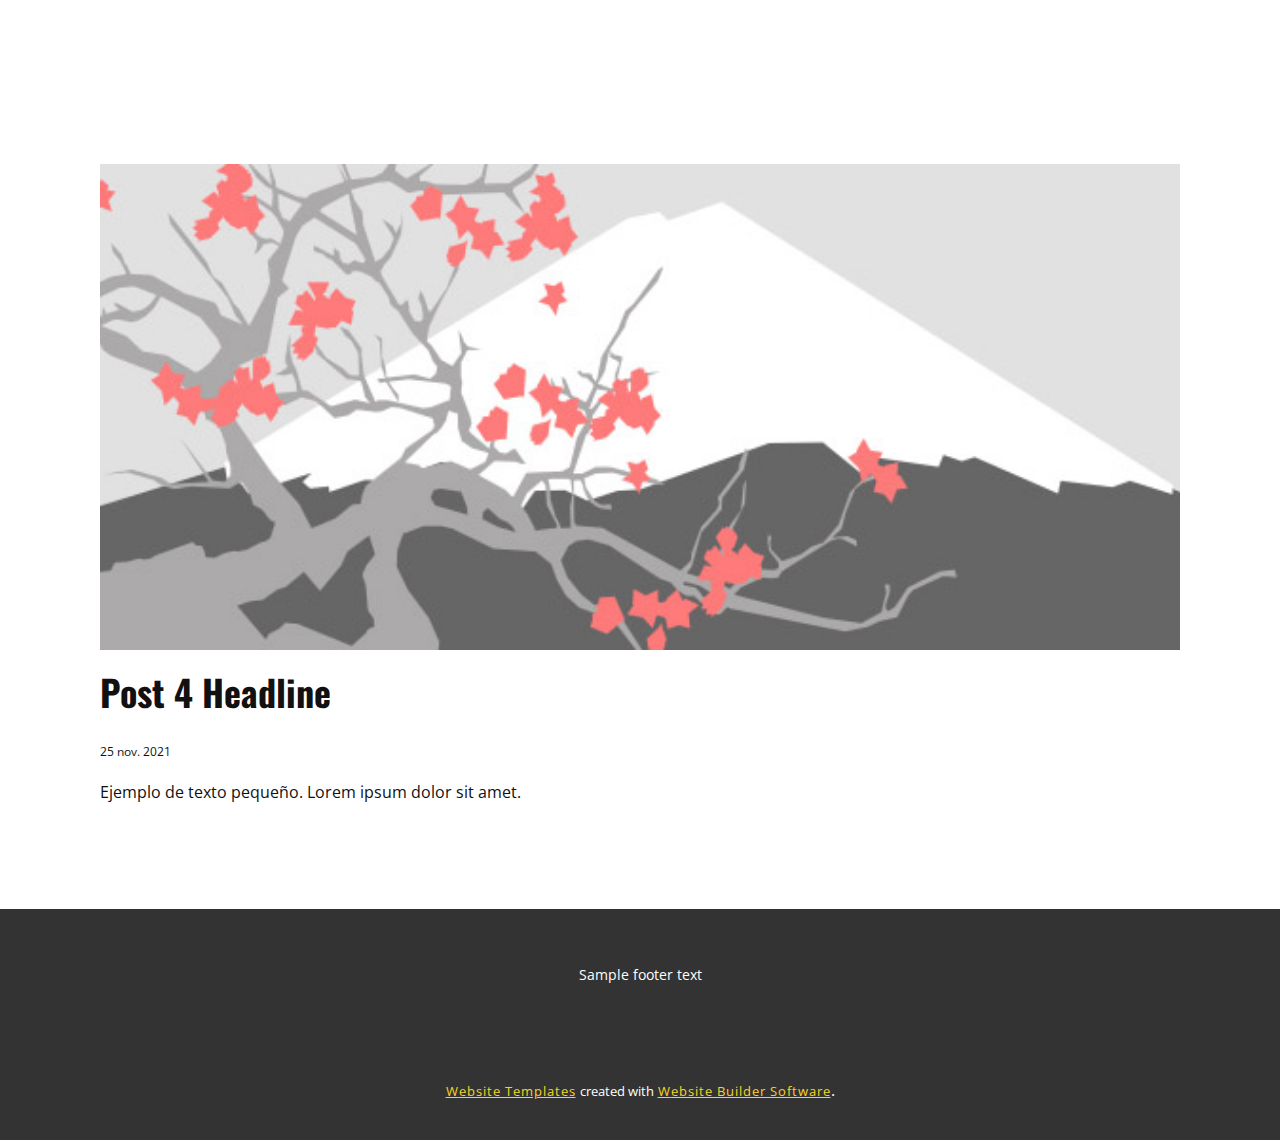
<file: blog/enviar-3.html>
<!doctype html>
<html style="font-size: 16px;"><head>
    <meta name="viewport" content="width=device-width, initial-scale=1.0">
    <meta charset="utf-8">
    <meta name="keywords" content="Post 1 Headline">
    <meta name="description" content="">
    <meta name="page_type" content="np-template-header-footer-from-plugin">
    <title>Post 4 Headline</title>
    <link rel="stylesheet" href="../nicepage.css" media="screen">
<link rel="stylesheet" href="../Post-Template.css" media="screen">
    <script class="u-script" type="text/javascript" src="../jquery.js" defer=""></script>
    <script class="u-script" type="text/javascript" src="../nicepage.js" defer=""></script>
    <meta name="generator" content="Nicepage 4.0.3, nicepage.com">
    <link id="u-theme-google-font" rel="stylesheet" href="https://fonts.googleapis.com/css?family=Oswald:200,300,400,500,600,700|Open+Sans:300,300i,400,400i,600,600i,700,700i,800,800i">
    
    
    <script type="application/ld+json">{
		"@context": "http://schema.org",
		"@type": "Organization",
		"name": ""
}</script>
    <meta name="theme-color" content="#f6d427">
  </head>
  <body class="u-body"><header class="u-clearfix u-header u-header" id="sec-16fd"><div class="u-align-left u-clearfix u-sheet u-sheet-1">
        <h3 class="u-align-left-xs u-headline u-text u-text-body-alt-color u-text-1">
          <a href="/">Creative Studio</a>
        </h3>
        <nav class="u-menu u-menu-dropdown u-offcanvas u-menu-1" data-responsive-from="XL">
          <div class="menu-collapse">
            <a class="u-button-style u-nav-link u-text-body-alt-color" href="#" style="padding: 8px 0px;">
              <svg class="u-svg-link" preserveAspectRatio="xMidYMin slice" viewBox="0 0 124 124" style="undefined"><use xmlns:xlink="http://www.w3.org/1999/xlink" xlink:href="#svg-64e8"></use></svg>
              <svg xmlns="http://www.w3.org/2000/svg" xmlns:xlink="http://www.w3.org/1999/xlink" version="1.1" id="svg-64e8" x="0px" y="0px" viewBox="0 0 124 124" style="enable-background:new 0 0 124 124;" xml:space="preserve" class="u-svg-content"><g><path d="M112,6H12C5.4,6,0,11.4,0,18s5.4,12,12,12h100c6.6,0,12-5.4,12-12S118.6,6,112,6z"></path><path d="M112,50H12C5.4,50,0,55.4,0,62c0,6.6,5.4,12,12,12h100c6.6,0,12-5.4,12-12C124,55.4,118.6,50,112,50z"></path><path d="M112,94H12c-6.6,0-12,5.4-12,12s5.4,12,12,12h100c6.6,0,12-5.4,12-12S118.6,94,112,94z"></path>
</g><g></g><g></g><g></g><g></g><g></g><g></g><g></g><g></g><g></g><g></g><g></g><g></g><g></g><g></g><g></g></svg>
            </a>
          </div>
          <div class="u-nav-container">
            <ul class="u-nav u-spacing-25 u-unstyled"><li class="u-nav-item"><a class="u-button-style u-nav-link" href="../Casa.html" style="padding: 8px 0px;">Casa</a>
</li><li class="u-nav-item"><a class="u-button-style u-nav-link" href="../About.html" style="padding: 8px 0px;">About</a>
</li><li class="u-nav-item"><a class="u-button-style u-nav-link" href="../Contact.html" style="padding: 8px 0px;">Contact</a>
</li></ul>
          </div>
          <div class="u-nav-container-collapse">
            <div class="u-black u-container-style u-inner-container-layout u-opacity u-opacity-95 u-sidenav">
              <div class="u-inner-container-layout u-sidenav-overflow">
                <div class="u-menu-close"></div>
                <ul class="u-align-center u-nav u-popupmenu-items u-unstyled u-nav-2"><li class="u-nav-item"><a class="u-button-style u-nav-link" href="../Casa.html" style="padding: 8px 0px;">Casa</a>
</li><li class="u-nav-item"><a class="u-button-style u-nav-link" href="../About.html" style="padding: 8px 0px;">About</a>
</li><li class="u-nav-item"><a class="u-button-style u-nav-link" href="../Contact.html" style="padding: 8px 0px;">Contact</a>
</li></ul>
              </div>
            </div>
            <div class="u-black u-menu-overlay u-opacity u-opacity-70"></div>
          </div>
        </nav>
      </div></header>
    <section class="u-align-center u-clearfix u-section-1" id="sec-3cda">
      <div class="u-clearfix u-sheet u-valign-middle-md u-valign-middle-sm u-valign-middle-xs u-sheet-1"><!--post_details--><!--post_details_options_json--><!--{"source":""}--><!--/post_details_options_json--><!--blog_post-->
        <div class="u-container-style u-expanded-width u-post-details u-post-details-1">
          <div class="u-container-layout u-valign-middle u-container-layout-1"><!--blog_post_image-->
            <img alt="" class="u-blog-control u-expanded-width u-image u-image-default u-image-1" src="[data-uri]"><!--/blog_post_image--><!--blog_post_header-->
            <h2 class="u-blog-control u-text u-text-1">Post 4 Headline</h2><!--/blog_post_header--><!--blog_post_metadata-->
            <div class="u-blog-control u-metadata u-metadata-1"><!--blog_post_metadata_date-->
              <span class="u-meta-date u-meta-icon">25 nov. 2021</span><!--/blog_post_metadata_date--><!--blog_post_metadata_category-->
              <!--/blog_post_metadata_category--><!--blog_post_metadata_comments-->
              <!--/blog_post_metadata_comments-->
            </div><!--/blog_post_metadata--><!--blog_post_content-->
            <div class="u-align-justify u-blog-control u-post-content u-text u-text-2 fr-view">
  Ejemplo de texto pequeño. Lorem ipsum dolor sit amet.
  </div><!--/blog_post_content-->
          </div>
        </div><!--/blog_post--><!--/post_details-->
      </div>
    </section>
    
    
    <footer class="u-clearfix u-footer u-grey-80" id="sec-0eac"><div class="u-clearfix u-sheet u-sheet-1">
        <div class="u-align-center u-container-style u-group u-group-1">
          <div class="u-container-layout u-valign-middle u-container-layout-1">
            <p class="u-small-text u-text u-text-variant u-text-1">Sample footer text</p>
          </div>
        </div>
      </div></footer>
    <section class="u-backlink u-clearfix u-grey-80">
      <a class="u-link" href="https://nicepage.com/website-templates" target="_blank">
        <span>Website Templates</span>
      </a>
      <p class="u-text">
        <span>created with</span>
      </p>
      <a class="u-link" href="" target="_blank">
        <span>Website Builder Software</span>
      </a>. 
    </section>
  
</body></html>
</file>
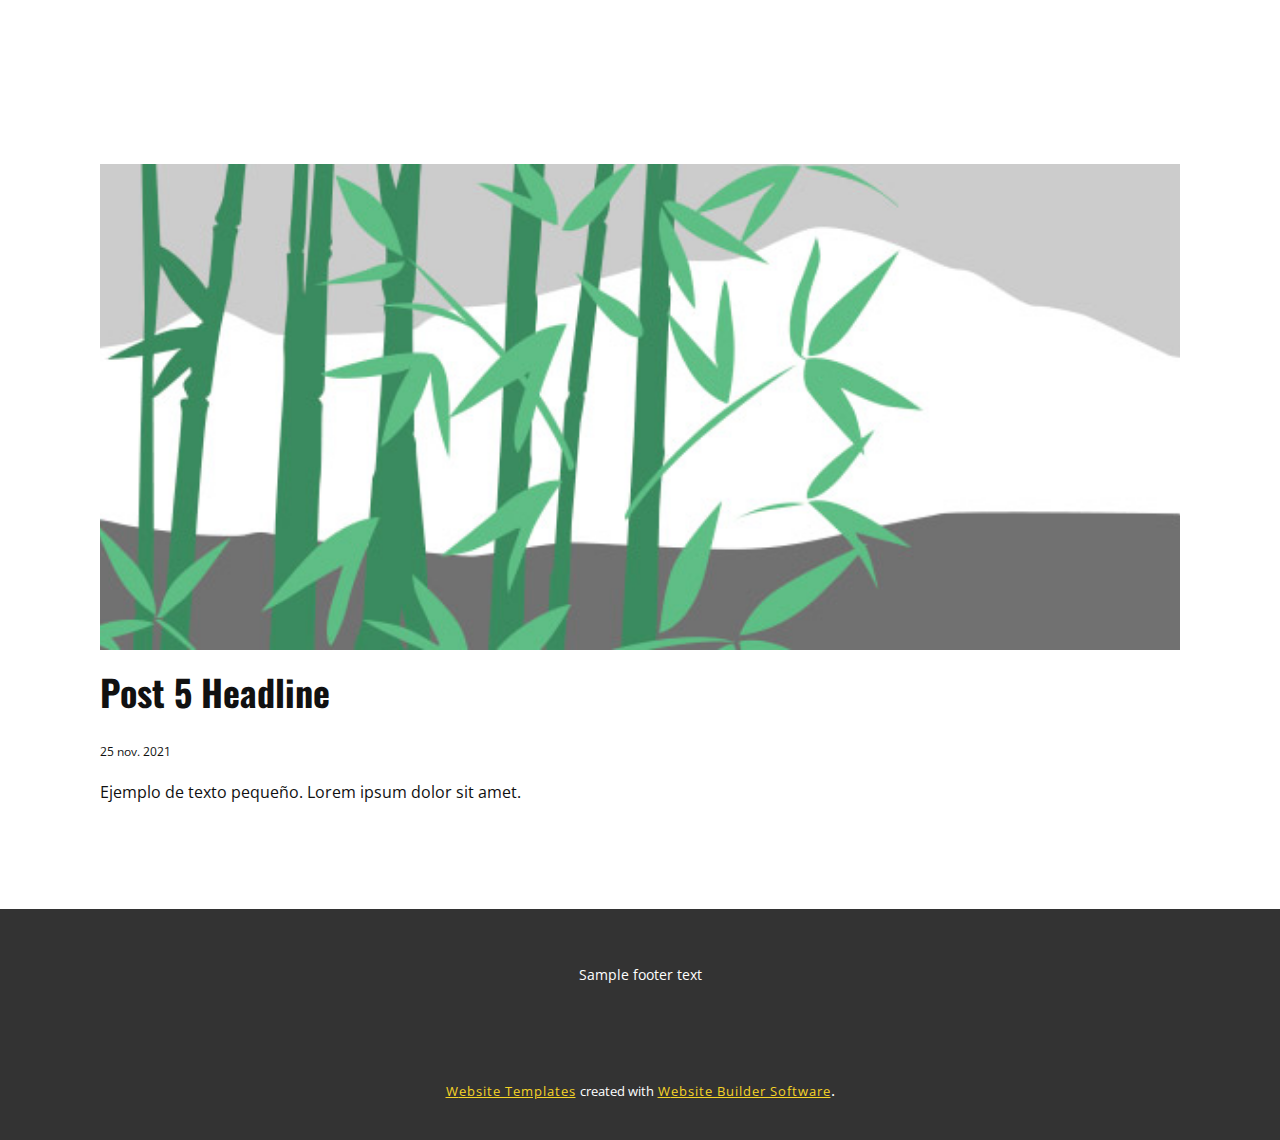
<file: blog/enviar-4.html>
<!doctype html>
<html style="font-size: 16px;"><head>
    <meta name="viewport" content="width=device-width, initial-scale=1.0">
    <meta charset="utf-8">
    <meta name="keywords" content="Post 1 Headline">
    <meta name="description" content="">
    <meta name="page_type" content="np-template-header-footer-from-plugin">
    <title>Post 5 Headline</title>
    <link rel="stylesheet" href="../nicepage.css" media="screen">
<link rel="stylesheet" href="../Post-Template.css" media="screen">
    <script class="u-script" type="text/javascript" src="../jquery.js" defer=""></script>
    <script class="u-script" type="text/javascript" src="../nicepage.js" defer=""></script>
    <meta name="generator" content="Nicepage 4.0.3, nicepage.com">
    <link id="u-theme-google-font" rel="stylesheet" href="https://fonts.googleapis.com/css?family=Oswald:200,300,400,500,600,700|Open+Sans:300,300i,400,400i,600,600i,700,700i,800,800i">
    
    
    <script type="application/ld+json">{
		"@context": "http://schema.org",
		"@type": "Organization",
		"name": ""
}</script>
    <meta name="theme-color" content="#f6d427">
  </head>
  <body class="u-body"><header class="u-clearfix u-header u-header" id="sec-16fd"><div class="u-align-left u-clearfix u-sheet u-sheet-1">
        <h3 class="u-align-left-xs u-headline u-text u-text-body-alt-color u-text-1">
          <a href="/">Creative Studio</a>
        </h3>
        <nav class="u-menu u-menu-dropdown u-offcanvas u-menu-1" data-responsive-from="XL">
          <div class="menu-collapse">
            <a class="u-button-style u-nav-link u-text-body-alt-color" href="#" style="padding: 8px 0px;">
              <svg class="u-svg-link" preserveAspectRatio="xMidYMin slice" viewBox="0 0 124 124" style="undefined"><use xmlns:xlink="http://www.w3.org/1999/xlink" xlink:href="#svg-64e8"></use></svg>
              <svg xmlns="http://www.w3.org/2000/svg" xmlns:xlink="http://www.w3.org/1999/xlink" version="1.1" id="svg-64e8" x="0px" y="0px" viewBox="0 0 124 124" style="enable-background:new 0 0 124 124;" xml:space="preserve" class="u-svg-content"><g><path d="M112,6H12C5.4,6,0,11.4,0,18s5.4,12,12,12h100c6.6,0,12-5.4,12-12S118.6,6,112,6z"></path><path d="M112,50H12C5.4,50,0,55.4,0,62c0,6.6,5.4,12,12,12h100c6.6,0,12-5.4,12-12C124,55.4,118.6,50,112,50z"></path><path d="M112,94H12c-6.6,0-12,5.4-12,12s5.4,12,12,12h100c6.6,0,12-5.4,12-12S118.6,94,112,94z"></path>
</g><g></g><g></g><g></g><g></g><g></g><g></g><g></g><g></g><g></g><g></g><g></g><g></g><g></g><g></g><g></g></svg>
            </a>
          </div>
          <div class="u-nav-container">
            <ul class="u-nav u-spacing-25 u-unstyled"><li class="u-nav-item"><a class="u-button-style u-nav-link" href="../Casa.html" style="padding: 8px 0px;">Casa</a>
</li><li class="u-nav-item"><a class="u-button-style u-nav-link" href="../About.html" style="padding: 8px 0px;">About</a>
</li><li class="u-nav-item"><a class="u-button-style u-nav-link" href="../Contact.html" style="padding: 8px 0px;">Contact</a>
</li></ul>
          </div>
          <div class="u-nav-container-collapse">
            <div class="u-black u-container-style u-inner-container-layout u-opacity u-opacity-95 u-sidenav">
              <div class="u-inner-container-layout u-sidenav-overflow">
                <div class="u-menu-close"></div>
                <ul class="u-align-center u-nav u-popupmenu-items u-unstyled u-nav-2"><li class="u-nav-item"><a class="u-button-style u-nav-link" href="../Casa.html" style="padding: 8px 0px;">Casa</a>
</li><li class="u-nav-item"><a class="u-button-style u-nav-link" href="../About.html" style="padding: 8px 0px;">About</a>
</li><li class="u-nav-item"><a class="u-button-style u-nav-link" href="../Contact.html" style="padding: 8px 0px;">Contact</a>
</li></ul>
              </div>
            </div>
            <div class="u-black u-menu-overlay u-opacity u-opacity-70"></div>
          </div>
        </nav>
      </div></header>
    <section class="u-align-center u-clearfix u-section-1" id="sec-3cda">
      <div class="u-clearfix u-sheet u-valign-middle-md u-valign-middle-sm u-valign-middle-xs u-sheet-1"><!--post_details--><!--post_details_options_json--><!--{"source":""}--><!--/post_details_options_json--><!--blog_post-->
        <div class="u-container-style u-expanded-width u-post-details u-post-details-1">
          <div class="u-container-layout u-valign-middle u-container-layout-1"><!--blog_post_image-->
            <img alt="" class="u-blog-control u-expanded-width u-image u-image-default u-image-1" src="[data-uri]"><!--/blog_post_image--><!--blog_post_header-->
            <h2 class="u-blog-control u-text u-text-1">Post 5 Headline</h2><!--/blog_post_header--><!--blog_post_metadata-->
            <div class="u-blog-control u-metadata u-metadata-1"><!--blog_post_metadata_date-->
              <span class="u-meta-date u-meta-icon">25 nov. 2021</span><!--/blog_post_metadata_date--><!--blog_post_metadata_category-->
              <!--/blog_post_metadata_category--><!--blog_post_metadata_comments-->
              <!--/blog_post_metadata_comments-->
            </div><!--/blog_post_metadata--><!--blog_post_content-->
            <div class="u-align-justify u-blog-control u-post-content u-text u-text-2 fr-view">
  Ejemplo de texto pequeño. Lorem ipsum dolor sit amet.
  </div><!--/blog_post_content-->
          </div>
        </div><!--/blog_post--><!--/post_details-->
      </div>
    </section>
    
    
    <footer class="u-clearfix u-footer u-grey-80" id="sec-0eac"><div class="u-clearfix u-sheet u-sheet-1">
        <div class="u-align-center u-container-style u-group u-group-1">
          <div class="u-container-layout u-valign-middle u-container-layout-1">
            <p class="u-small-text u-text u-text-variant u-text-1">Sample footer text</p>
          </div>
        </div>
      </div></footer>
    <section class="u-backlink u-clearfix u-grey-80">
      <a class="u-link" href="https://nicepage.com/website-templates" target="_blank">
        <span>Website Templates</span>
      </a>
      <p class="u-text">
        <span>created with</span>
      </p>
      <a class="u-link" href="" target="_blank">
        <span>Website Builder Software</span>
      </a>. 
    </section>
  
</body></html>
</file>
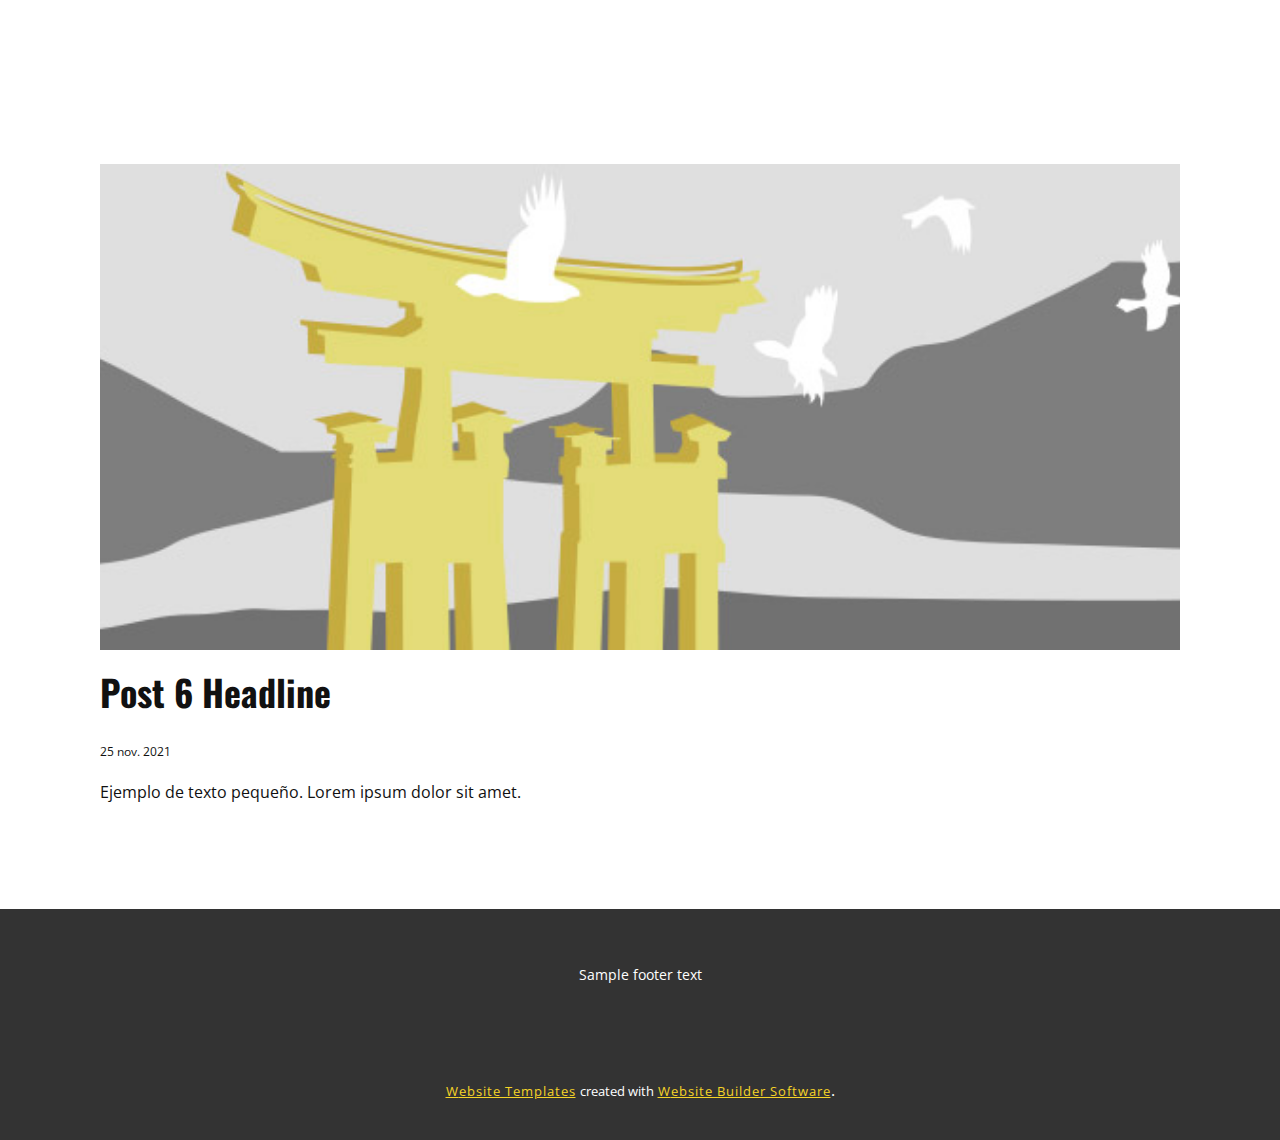
<file: blog/enviar-5.html>
<!doctype html>
<html style="font-size: 16px;"><head>
    <meta name="viewport" content="width=device-width, initial-scale=1.0">
    <meta charset="utf-8">
    <meta name="keywords" content="Post 1 Headline">
    <meta name="description" content="">
    <meta name="page_type" content="np-template-header-footer-from-plugin">
    <title>Post 6 Headline</title>
    <link rel="stylesheet" href="../nicepage.css" media="screen">
<link rel="stylesheet" href="../Post-Template.css" media="screen">
    <script class="u-script" type="text/javascript" src="../jquery.js" defer=""></script>
    <script class="u-script" type="text/javascript" src="../nicepage.js" defer=""></script>
    <meta name="generator" content="Nicepage 4.0.3, nicepage.com">
    <link id="u-theme-google-font" rel="stylesheet" href="https://fonts.googleapis.com/css?family=Oswald:200,300,400,500,600,700|Open+Sans:300,300i,400,400i,600,600i,700,700i,800,800i">
    
    
    <script type="application/ld+json">{
		"@context": "http://schema.org",
		"@type": "Organization",
		"name": ""
}</script>
    <meta name="theme-color" content="#f6d427">
  </head>
  <body class="u-body"><header class="u-clearfix u-header u-header" id="sec-16fd"><div class="u-align-left u-clearfix u-sheet u-sheet-1">
        <h3 class="u-align-left-xs u-headline u-text u-text-body-alt-color u-text-1">
          <a href="/">Creative Studio</a>
        </h3>
        <nav class="u-menu u-menu-dropdown u-offcanvas u-menu-1" data-responsive-from="XL">
          <div class="menu-collapse">
            <a class="u-button-style u-nav-link u-text-body-alt-color" href="#" style="padding: 8px 0px;">
              <svg class="u-svg-link" preserveAspectRatio="xMidYMin slice" viewBox="0 0 124 124" style="undefined"><use xmlns:xlink="http://www.w3.org/1999/xlink" xlink:href="#svg-64e8"></use></svg>
              <svg xmlns="http://www.w3.org/2000/svg" xmlns:xlink="http://www.w3.org/1999/xlink" version="1.1" id="svg-64e8" x="0px" y="0px" viewBox="0 0 124 124" style="enable-background:new 0 0 124 124;" xml:space="preserve" class="u-svg-content"><g><path d="M112,6H12C5.4,6,0,11.4,0,18s5.4,12,12,12h100c6.6,0,12-5.4,12-12S118.6,6,112,6z"></path><path d="M112,50H12C5.4,50,0,55.4,0,62c0,6.6,5.4,12,12,12h100c6.6,0,12-5.4,12-12C124,55.4,118.6,50,112,50z"></path><path d="M112,94H12c-6.6,0-12,5.4-12,12s5.4,12,12,12h100c6.6,0,12-5.4,12-12S118.6,94,112,94z"></path>
</g><g></g><g></g><g></g><g></g><g></g><g></g><g></g><g></g><g></g><g></g><g></g><g></g><g></g><g></g><g></g></svg>
            </a>
          </div>
          <div class="u-nav-container">
            <ul class="u-nav u-spacing-25 u-unstyled"><li class="u-nav-item"><a class="u-button-style u-nav-link" href="../Casa.html" style="padding: 8px 0px;">Casa</a>
</li><li class="u-nav-item"><a class="u-button-style u-nav-link" href="../About.html" style="padding: 8px 0px;">About</a>
</li><li class="u-nav-item"><a class="u-button-style u-nav-link" href="../Contact.html" style="padding: 8px 0px;">Contact</a>
</li></ul>
          </div>
          <div class="u-nav-container-collapse">
            <div class="u-black u-container-style u-inner-container-layout u-opacity u-opacity-95 u-sidenav">
              <div class="u-inner-container-layout u-sidenav-overflow">
                <div class="u-menu-close"></div>
                <ul class="u-align-center u-nav u-popupmenu-items u-unstyled u-nav-2"><li class="u-nav-item"><a class="u-button-style u-nav-link" href="../Casa.html" style="padding: 8px 0px;">Casa</a>
</li><li class="u-nav-item"><a class="u-button-style u-nav-link" href="../About.html" style="padding: 8px 0px;">About</a>
</li><li class="u-nav-item"><a class="u-button-style u-nav-link" href="../Contact.html" style="padding: 8px 0px;">Contact</a>
</li></ul>
              </div>
            </div>
            <div class="u-black u-menu-overlay u-opacity u-opacity-70"></div>
          </div>
        </nav>
      </div></header>
    <section class="u-align-center u-clearfix u-section-1" id="sec-3cda">
      <div class="u-clearfix u-sheet u-valign-middle-md u-valign-middle-sm u-valign-middle-xs u-sheet-1"><!--post_details--><!--post_details_options_json--><!--{"source":""}--><!--/post_details_options_json--><!--blog_post-->
        <div class="u-container-style u-expanded-width u-post-details u-post-details-1">
          <div class="u-container-layout u-valign-middle u-container-layout-1"><!--blog_post_image-->
            <img alt="" class="u-blog-control u-expanded-width u-image u-image-default u-image-1" src="[data-uri]"><!--/blog_post_image--><!--blog_post_header-->
            <h2 class="u-blog-control u-text u-text-1">Post 6 Headline</h2><!--/blog_post_header--><!--blog_post_metadata-->
            <div class="u-blog-control u-metadata u-metadata-1"><!--blog_post_metadata_date-->
              <span class="u-meta-date u-meta-icon">25 nov. 2021</span><!--/blog_post_metadata_date--><!--blog_post_metadata_category-->
              <!--/blog_post_metadata_category--><!--blog_post_metadata_comments-->
              <!--/blog_post_metadata_comments-->
            </div><!--/blog_post_metadata--><!--blog_post_content-->
            <div class="u-align-justify u-blog-control u-post-content u-text u-text-2 fr-view">
  Ejemplo de texto pequeño. Lorem ipsum dolor sit amet.
  </div><!--/blog_post_content-->
          </div>
        </div><!--/blog_post--><!--/post_details-->
      </div>
    </section>
    
    
    <footer class="u-clearfix u-footer u-grey-80" id="sec-0eac"><div class="u-clearfix u-sheet u-sheet-1">
        <div class="u-align-center u-container-style u-group u-group-1">
          <div class="u-container-layout u-valign-middle u-container-layout-1">
            <p class="u-small-text u-text u-text-variant u-text-1">Sample footer text</p>
          </div>
        </div>
      </div></footer>
    <section class="u-backlink u-clearfix u-grey-80">
      <a class="u-link" href="https://nicepage.com/website-templates" target="_blank">
        <span>Website Templates</span>
      </a>
      <p class="u-text">
        <span>created with</span>
      </p>
      <a class="u-link" href="" target="_blank">
        <span>Website Builder Software</span>
      </a>. 
    </section>
  
</body></html>
</file>
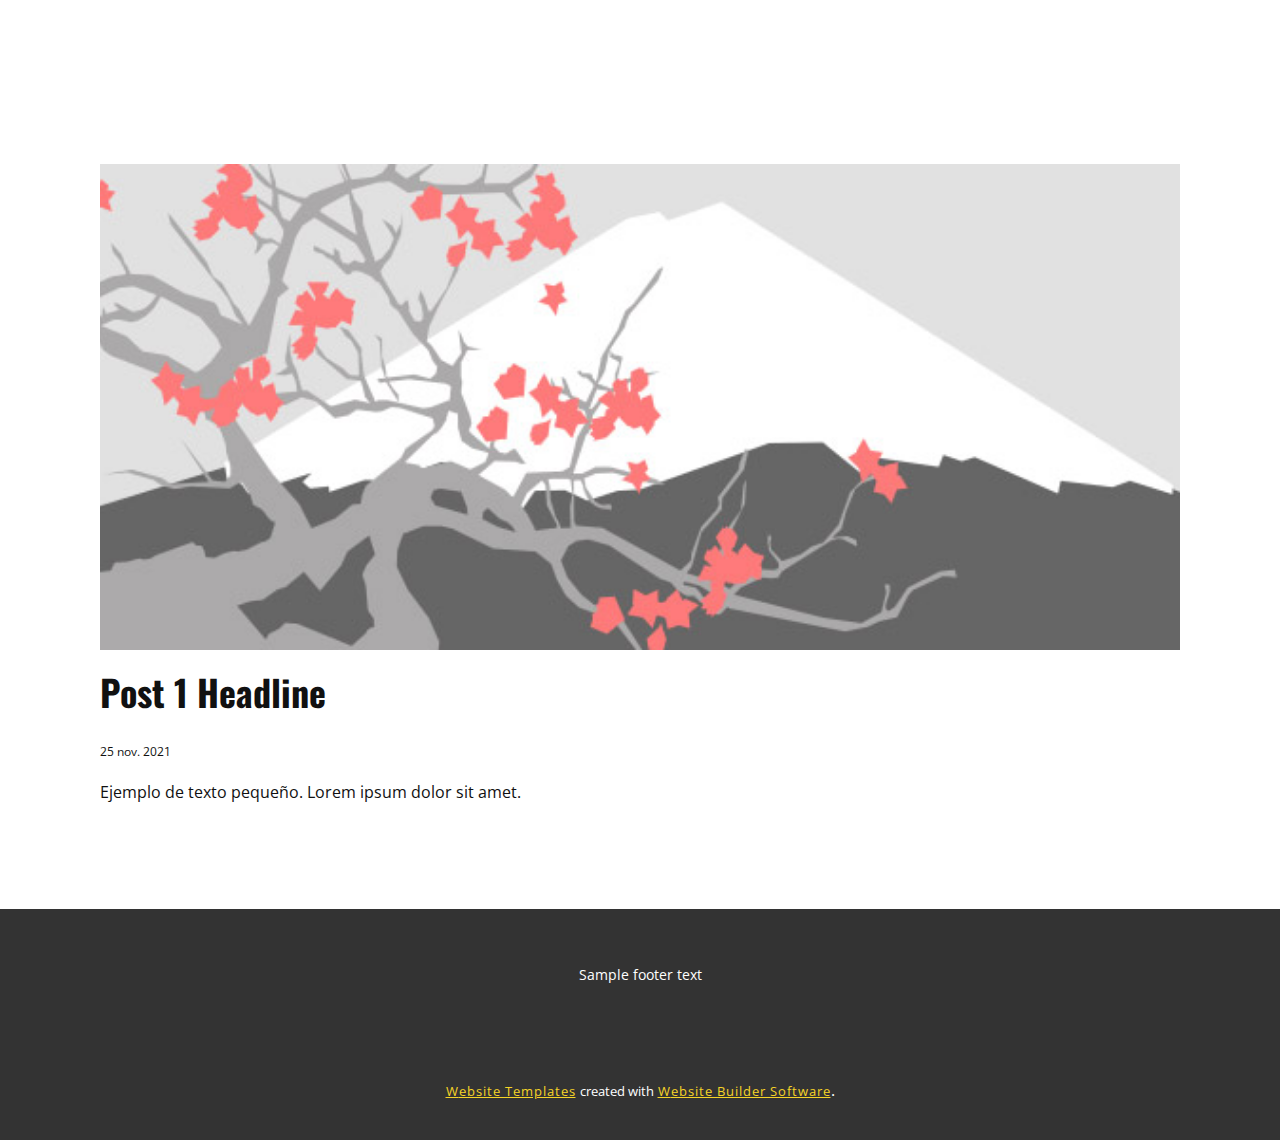
<file: blog/enviar.html>
<!doctype html>
<html style="font-size: 16px;"><head>
    <meta name="viewport" content="width=device-width, initial-scale=1.0">
    <meta charset="utf-8">
    <meta name="keywords" content="Post 1 Headline">
    <meta name="description" content="">
    <meta name="page_type" content="np-template-header-footer-from-plugin">
    <title>Post 1 Headline</title>
    <link rel="stylesheet" href="../nicepage.css" media="screen">
<link rel="stylesheet" href="../Post-Template.css" media="screen">
    <script class="u-script" type="text/javascript" src="../jquery.js" defer=""></script>
    <script class="u-script" type="text/javascript" src="../nicepage.js" defer=""></script>
    <meta name="generator" content="Nicepage 4.0.3, nicepage.com">
    <link id="u-theme-google-font" rel="stylesheet" href="https://fonts.googleapis.com/css?family=Oswald:200,300,400,500,600,700|Open+Sans:300,300i,400,400i,600,600i,700,700i,800,800i">
    
    
    <script type="application/ld+json">{
		"@context": "http://schema.org",
		"@type": "Organization",
		"name": ""
}</script>
    <meta name="theme-color" content="#f6d427">
  </head>
  <body class="u-body"><header class="u-clearfix u-header u-header" id="sec-16fd"><div class="u-align-left u-clearfix u-sheet u-sheet-1">
        <h3 class="u-align-left-xs u-headline u-text u-text-body-alt-color u-text-1">
          <a href="/">Creative Studio</a>
        </h3>
        <nav class="u-menu u-menu-dropdown u-offcanvas u-menu-1" data-responsive-from="XL">
          <div class="menu-collapse">
            <a class="u-button-style u-nav-link u-text-body-alt-color" href="#" style="padding: 8px 0px;">
              <svg class="u-svg-link" preserveAspectRatio="xMidYMin slice" viewBox="0 0 124 124" style="undefined"><use xmlns:xlink="http://www.w3.org/1999/xlink" xlink:href="#svg-64e8"></use></svg>
              <svg xmlns="http://www.w3.org/2000/svg" xmlns:xlink="http://www.w3.org/1999/xlink" version="1.1" id="svg-64e8" x="0px" y="0px" viewBox="0 0 124 124" style="enable-background:new 0 0 124 124;" xml:space="preserve" class="u-svg-content"><g><path d="M112,6H12C5.4,6,0,11.4,0,18s5.4,12,12,12h100c6.6,0,12-5.4,12-12S118.6,6,112,6z"></path><path d="M112,50H12C5.4,50,0,55.4,0,62c0,6.6,5.4,12,12,12h100c6.6,0,12-5.4,12-12C124,55.4,118.6,50,112,50z"></path><path d="M112,94H12c-6.6,0-12,5.4-12,12s5.4,12,12,12h100c6.6,0,12-5.4,12-12S118.6,94,112,94z"></path>
</g><g></g><g></g><g></g><g></g><g></g><g></g><g></g><g></g><g></g><g></g><g></g><g></g><g></g><g></g><g></g></svg>
            </a>
          </div>
          <div class="u-nav-container">
            <ul class="u-nav u-spacing-25 u-unstyled"><li class="u-nav-item"><a class="u-button-style u-nav-link" href="../Casa.html" style="padding: 8px 0px;">Casa</a>
</li><li class="u-nav-item"><a class="u-button-style u-nav-link" href="../About.html" style="padding: 8px 0px;">About</a>
</li><li class="u-nav-item"><a class="u-button-style u-nav-link" href="../Contact.html" style="padding: 8px 0px;">Contact</a>
</li></ul>
          </div>
          <div class="u-nav-container-collapse">
            <div class="u-black u-container-style u-inner-container-layout u-opacity u-opacity-95 u-sidenav">
              <div class="u-inner-container-layout u-sidenav-overflow">
                <div class="u-menu-close"></div>
                <ul class="u-align-center u-nav u-popupmenu-items u-unstyled u-nav-2"><li class="u-nav-item"><a class="u-button-style u-nav-link" href="../Casa.html" style="padding: 8px 0px;">Casa</a>
</li><li class="u-nav-item"><a class="u-button-style u-nav-link" href="../About.html" style="padding: 8px 0px;">About</a>
</li><li class="u-nav-item"><a class="u-button-style u-nav-link" href="../Contact.html" style="padding: 8px 0px;">Contact</a>
</li></ul>
              </div>
            </div>
            <div class="u-black u-menu-overlay u-opacity u-opacity-70"></div>
          </div>
        </nav>
      </div></header>
    <section class="u-align-center u-clearfix u-section-1" id="sec-3cda">
      <div class="u-clearfix u-sheet u-valign-middle-md u-valign-middle-sm u-valign-middle-xs u-sheet-1"><!--post_details--><!--post_details_options_json--><!--{"source":""}--><!--/post_details_options_json--><!--blog_post-->
        <div class="u-container-style u-expanded-width u-post-details u-post-details-1">
          <div class="u-container-layout u-valign-middle u-container-layout-1"><!--blog_post_image-->
            <img alt="" class="u-blog-control u-expanded-width u-image u-image-default u-image-1" src="[data-uri]"><!--/blog_post_image--><!--blog_post_header-->
            <h2 class="u-blog-control u-text u-text-1">Post 1 Headline</h2><!--/blog_post_header--><!--blog_post_metadata-->
            <div class="u-blog-control u-metadata u-metadata-1"><!--blog_post_metadata_date-->
              <span class="u-meta-date u-meta-icon">25 nov. 2021</span><!--/blog_post_metadata_date--><!--blog_post_metadata_category-->
              <!--/blog_post_metadata_category--><!--blog_post_metadata_comments-->
              <!--/blog_post_metadata_comments-->
            </div><!--/blog_post_metadata--><!--blog_post_content-->
            <div class="u-align-justify u-blog-control u-post-content u-text u-text-2 fr-view">
  Ejemplo de texto pequeño. Lorem ipsum dolor sit amet.
  </div><!--/blog_post_content-->
          </div>
        </div><!--/blog_post--><!--/post_details-->
      </div>
    </section>
    
    
    <footer class="u-clearfix u-footer u-grey-80" id="sec-0eac"><div class="u-clearfix u-sheet u-sheet-1">
        <div class="u-align-center u-container-style u-group u-group-1">
          <div class="u-container-layout u-valign-middle u-container-layout-1">
            <p class="u-small-text u-text u-text-variant u-text-1">Sample footer text</p>
          </div>
        </div>
      </div></footer>
    <section class="u-backlink u-clearfix u-grey-80">
      <a class="u-link" href="https://nicepage.com/website-templates" target="_blank">
        <span>Website Templates</span>
      </a>
      <p class="u-text">
        <span>created with</span>
      </p>
      <a class="u-link" href="" target="_blank">
        <span>Website Builder Software</span>
      </a>. 
    </section>
  
</body></html>
</file>
